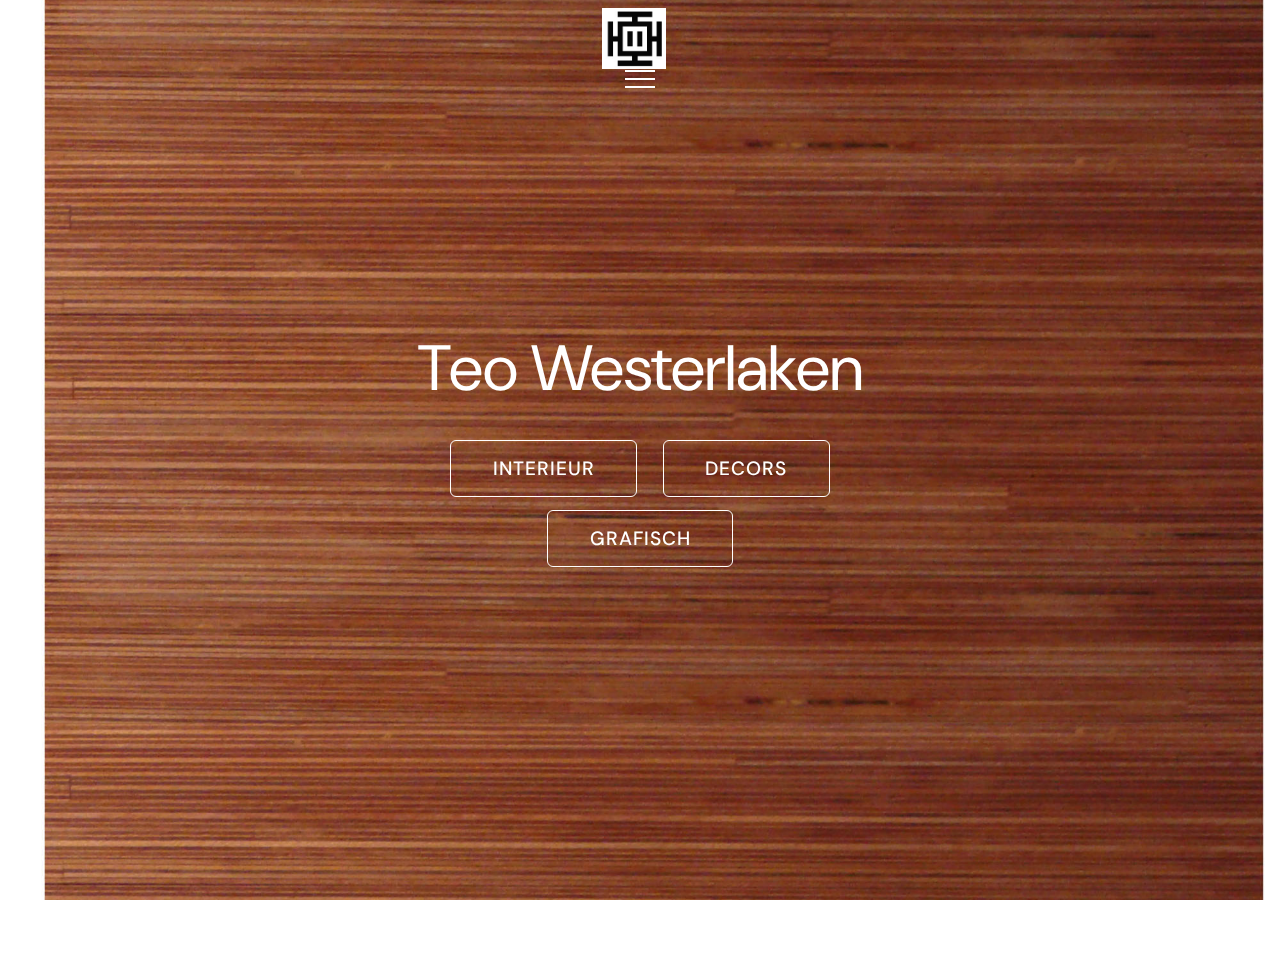
<file: index.html>
<!DOCTYPE html>
<html  >
<head>
  <!-- Site made with Mobirise Website Builder v4.11.6, https://mobirise.com -->
  <meta charset="UTF-8">
  <meta http-equiv="X-UA-Compatible" content="IE=edge">
  <meta name="generator" content="Mobirise v4.11.6, mobirise.com">
  <meta name="viewport" content="width=device-width, initial-scale=1, minimum-scale=1">
  <link rel="shortcut icon" href="assets/images/logo-162x154.jpg" type="image/x-icon">
  <meta name="description" content="">
  
  <title>Home</title>
  <link rel="stylesheet" href="assets/web/assets/mobirise-icons/mobirise-icons.css">
  <link rel="stylesheet" href="assets/tether/tether.min.css">
  <link rel="stylesheet" href="assets/bootstrap/css/bootstrap.min.css">
  <link rel="stylesheet" href="assets/bootstrap/css/bootstrap-grid.min.css">
  <link rel="stylesheet" href="assets/bootstrap/css/bootstrap-reboot.min.css">
  <link rel="stylesheet" href="assets/animatecss/animate.min.css">
  <link rel="stylesheet" href="assets/dropdown/css/style.css">
  <link rel="stylesheet" href="assets/socicon/css/styles.css">
  <link rel="stylesheet" href="assets/theme/css/style.css">
  <link rel="stylesheet" href="assets/formoid-css/recaptcha.css">
  <link rel="preload" as="style" href="assets/mobirise/css/mbr-additional.css"><link rel="stylesheet" href="assets/mobirise/css/mbr-additional.css" type="text/css">
  
  
  

</head>
<body>
  <section class="menu cid-rL0BS2SUQA" once="menu" id="menu02-l">

    


    <nav class="navbar navbar-dropdown navbar-fixed-top collapsed">
        <div class="navbar-brand">
            <span class="navbar-logo">
                <a href="index.html">
                    <img src="assets/images/logo-162x154.jpg" alt="Mobirise" title="" style="height: 3.8rem;">
                </a>
            </span>
            
        </div>
        <button class="navbar-toggler" type="button" data-toggle="collapse" data-target="#navbarSupportedContent" aria-controls="navbarNavAltMarkup" aria-expanded="false" aria-label="Toggle navigation">
            <div class="hamburger">
                <span></span>
                <span></span>
                <span></span>
                <span></span>
            </div>
        </button>
        <div class="collapse navbar-collapse" id="navbarSupportedContent">
            <ul class="navbar-nav nav-dropdown" data-app-modern-menu="true"><li class="nav-item">
                    <a class="nav-link link text-white display-4" href="index.html">
                        HOME</a>
                </li>
                
                <li class="nav-item"><a class="nav-link link text-white display-4" href="page2.html">
                        PROJECTEN</a></li>

                <li class="nav-item">
                    <a class="nav-link link text-white display-4" href="page1.html">
                        TEO</a>
                </li></ul>
            
      
        </div>
    </nav>
</section>

<section class="cid-rymwtkmLgB mbr-fullscreen mbr-parallax-background" id="header03-1">

    

    <div class="mbr-overlay" style="opacity: 0; background-color: rgb(0, 0, 0);"></div>

    <div class="container align-center">
        <div class="row justify-content-md-center">
            <div class="mbr-white col-md-10 col-lg-6">
                <h1 class="mbr-section-title mbr-semibold pb-3 mbr-fonts-style display-2"><a href="page1.html" class="text-white">Teo Westerlaken</a></h1>
                
                
                <div class="mbr-section-btn"><a class="btn btn-md btn-white-outline display-4" href="page2.html">INTERIEUR</a> <a class="btn btn-md btn-white-outline display-4" href="page2.html">DECORS</a> <a class="btn btn-md btn-white-outline display-4" href="page2.html">GRAFISCH</a></div>
            </div>
        </div>
    </div>
    
</section>

<section once="footers" class="cid-rymwxiDonX mbr-reveal" id="footer01-e">

    

    

    <div class="container">
        <div class="media-container-row align-center mbr-white">
            <div class="col-12">
                <p class="mbr-text mb-0 mbr-fonts-style display-7">
                    © Copyright 2019 Teo Westerlaken - All Rights Reserved
                </p>
            </div>
        </div>
    </div>
</section>


  <script src="assets/web/assets/jquery/jquery.min.js"></script>
  <script src="assets/popper/popper.min.js"></script>
  <script src="assets/tether/tether.min.js"></script>
  <script src="assets/bootstrap/js/bootstrap.min.js"></script>
  <script src="assets/smoothscroll/smooth-scroll.js"></script>
  <script src="assets/parallax/jarallax.min.js"></script>
  <script src="assets/viewportchecker/jquery.viewportchecker.js"></script>
  <script src="assets/dropdown/js/nav-dropdown.js"></script>
  <script src="assets/dropdown/js/navbar-dropdown.js"></script>
  <script src="assets/touchswipe/jquery.touch-swipe.min.js"></script>
  <script src="assets/theme/js/script.js"></script>
  <script src="assets/formoid/formoid.min.js"></script>
  
  
 <div id="scrollToTop" class="scrollToTop mbr-arrow-up"><a style="text-align: center;"><i class="mbr-arrow-up-icon mbr-arrow-up-icon-cm cm-icon cm-icon-smallarrow-up"></i></a></div>
    <input name="animation" type="hidden">
  
</body>
</html>
</file>
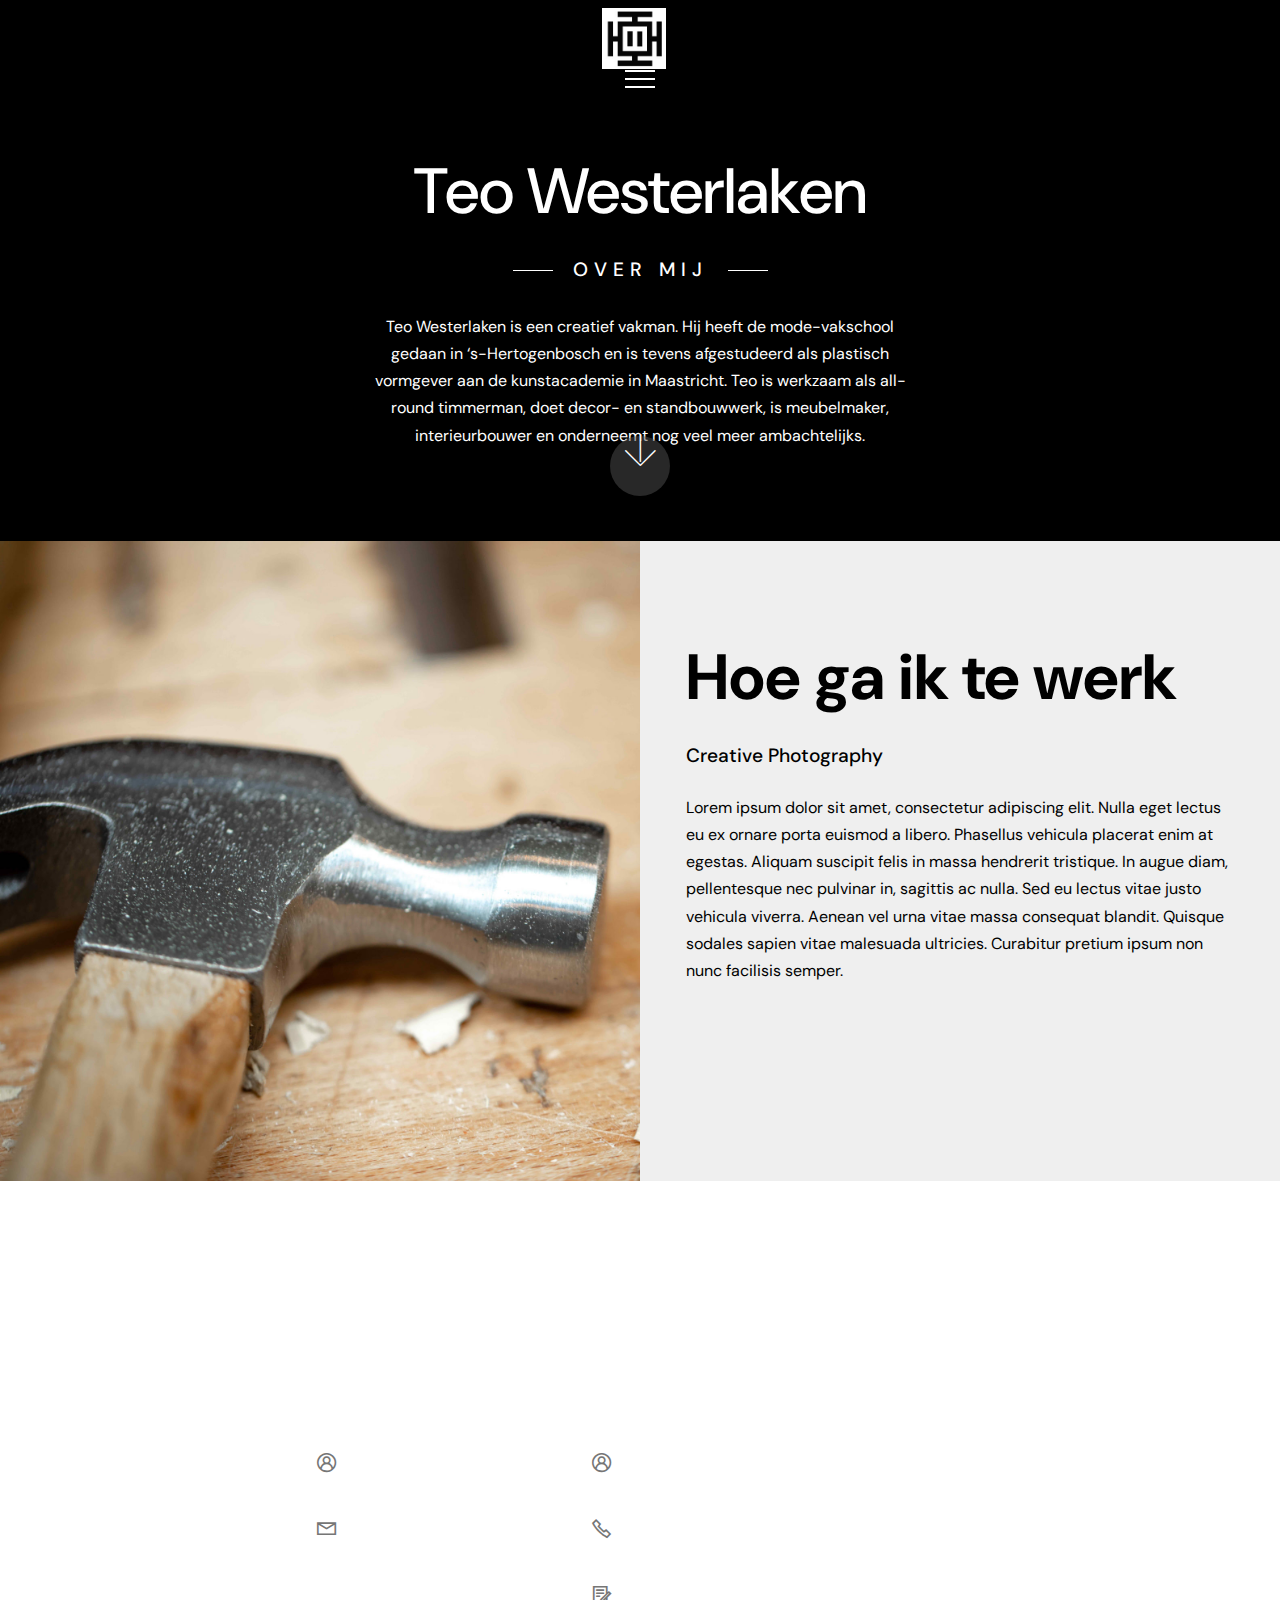
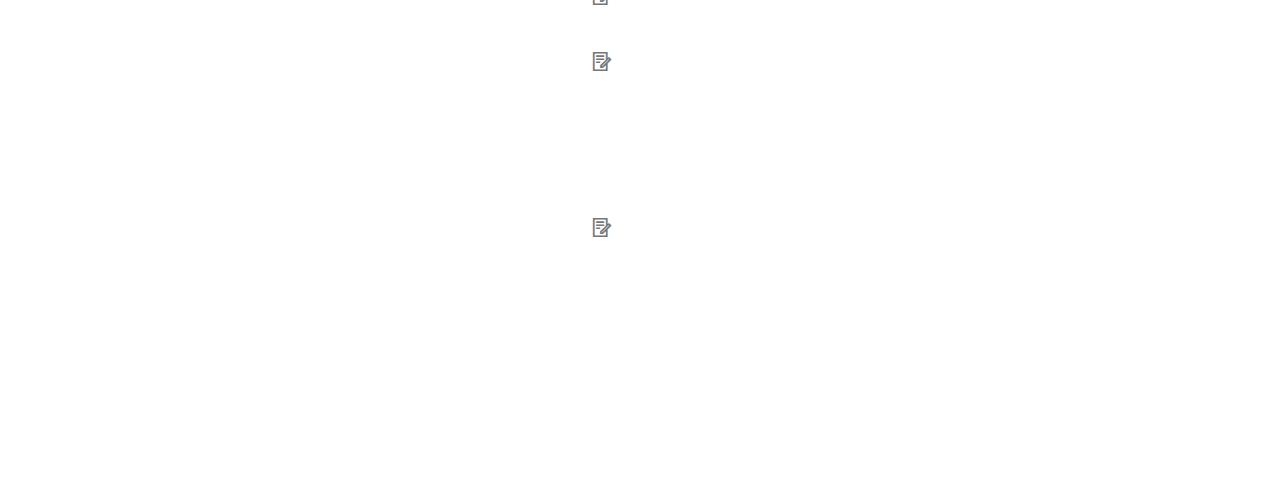
<file: page1.html>
<!DOCTYPE html>
<html  >
<head>
  <!-- Site made with Mobirise Website Builder v4.11.6, https://mobirise.com -->
  <meta charset="UTF-8">
  <meta http-equiv="X-UA-Compatible" content="IE=edge">
  <meta name="generator" content="Mobirise v4.11.6, mobirise.com">
  <meta name="viewport" content="width=device-width, initial-scale=1, minimum-scale=1">
  <link rel="shortcut icon" href="assets/images/logo-162x154.jpg" type="image/x-icon">
  <meta name="description" content="">
  
  <title>Teo Westerlaken</title>
  <link rel="stylesheet" href="assets/web/assets/mobirise-icons2/mobirise2.css">
  <link rel="stylesheet" href="assets/web/assets/mobirise-icons/mobirise-icons.css">
  <link rel="stylesheet" href="assets/tether/tether.min.css">
  <link rel="stylesheet" href="assets/bootstrap/css/bootstrap.min.css">
  <link rel="stylesheet" href="assets/bootstrap/css/bootstrap-grid.min.css">
  <link rel="stylesheet" href="assets/bootstrap/css/bootstrap-reboot.min.css">
  <link rel="stylesheet" href="assets/animatecss/animate.min.css">
  <link rel="stylesheet" href="assets/formstyler/jquery.formstyler.css">
  <link rel="stylesheet" href="assets/formstyler/jquery.formstyler.theme.css">
  <link rel="stylesheet" href="assets/datepicker/jquery.datetimepicker.min.css">
  <link rel="stylesheet" href="assets/dropdown/css/style.css">
  <link rel="stylesheet" href="assets/socicon/css/styles.css">
  <link rel="stylesheet" href="assets/theme/css/style.css">
  <link rel="stylesheet" href="assets/formoid-css/recaptcha.css">
  <link rel="preload" as="style" href="assets/mobirise/css/mbr-additional.css"><link rel="stylesheet" href="assets/mobirise/css/mbr-additional.css" type="text/css">
  
  
  

</head>
<body>
  <section class="menu cid-rL0BS2SUQA" once="menu" id="menu02-l">

    


    <nav class="navbar navbar-dropdown navbar-fixed-top collapsed">
        <div class="navbar-brand">
            <span class="navbar-logo">
                <a href="index.html">
                    <img src="assets/images/logo-162x154.jpg" alt="Mobirise" title="" style="height: 3.8rem;">
                </a>
            </span>
            
        </div>
        <button class="navbar-toggler" type="button" data-toggle="collapse" data-target="#navbarSupportedContent" aria-controls="navbarNavAltMarkup" aria-expanded="false" aria-label="Toggle navigation">
            <div class="hamburger">
                <span></span>
                <span></span>
                <span></span>
                <span></span>
            </div>
        </button>
        <div class="collapse navbar-collapse" id="navbarSupportedContent">
            <ul class="navbar-nav nav-dropdown" data-app-modern-menu="true"><li class="nav-item">
                    <a class="nav-link link text-white display-4" href="index.html">
                        HOME</a>
                </li>
                
                <li class="nav-item"><a class="nav-link link text-white display-4" href="page2.html">
                        PROJECTEN</a></li>

                <li class="nav-item">
                    <a class="nav-link link text-white display-4" href="page1.html">
                        TEO</a>
                </li></ul>
            
      
        </div>
    </nav>
</section>

<section class="cid-rL0wVPcYm7" id="header03-1">

    

    

    <div class="container align-center">
        <div class="row justify-content-md-center">
            <div class="mbr-white col-md-10 col-lg-6">
                <h1 class="mbr-section-title mbr-semibold pb-3 mbr-fonts-style display-2">Teo Westerlaken</h1>
                <h3 class="mbr-section-subtitle mbr-semibold align-center mbr-light mbr-fonts-style display-5">OVER MIJ</h3>
                <p class="mbr-text pb-3 mbr-fonts-style display-7">
                    Teo Westerlaken is een creatief vakman. Hij heeft de mode-vakschool gedaan in ‘s-Hertogenbosch en is tevens afgestudeerd als plastisch vormgever aan de kunstacademie in Maastricht. Teo is werkzaam als all-round timmerman, doet decor- en standbouwwerk, is meubelmaker, interieurbouwer en onderneemt nog veel meer ambachtelijks.</p>
                
            </div>
        </div>
    </div>
    <div class="mbr-arrow hidden-sm-down" aria-hidden="true">
        <a href="#next">
            <i class="mbri-down mbr-iconfont"></i>
        </a>
    </div>
</section>

<section class="header3 cid-rL0wVPxqPO" id="content02-2">

    

    

    <div class="container-fluid">
        <div class="row">

            <div class="col-md-12 col-lg-6">
                <div class="mbr-figure">
                    <img src="assets/images/hamer-1584x1584.jpg" alt="Mobirise" title="">
                </div>
            </div>



            <div class="col-md-12 col-lg-6 py-5 m-auto">
                <div class="media-content">
                    <h1 class="mbr-section-title align-left mbr-bold mbr-black pb-3 mbr-fonts-style display-2">Hoe ga ik te werk</h1>
                    <h3 class="mbr-section-subtitle mbr-semibold align-left mbr-black mbr-light pb-3 mbr-fonts-style display-5">Creative Photography</h3>
                    <div class="mbr-section-text mbr-black pb-3 ">
                        <p class="mbr-text align-left mbr-fonts-style display-7">Lorem ipsum
                            dolor sit amet, consectetur adipiscing elit. Nulla eget lectus eu ex ornare porta euismod a
                            libero. Phasellus vehicula placerat enim at egestas. Aliquam suscipit felis in massa
                            hendrerit tristique. In augue diam, pellentesque nec pulvinar in, sagittis ac nulla. Sed eu
                            lectus vitae justo vehicula viverra. Aenean vel urna vitae massa consequat blandit. Quisque
                            sodales sapien vitae malesuada ultricies. Curabitur pretium ipsum non nunc facilisis semper.
                        </p>
                    </div>
                    <div class="mbr-section-btn align-left"><a class="btn btn-md btn-black-outline display-4" href="https://mobirise.co">View More</a></div>
                </div>
            </div>


        </div>
    </div>

</section>

<section class="cid-rL14v8g77X" id="social03-m">

    

    

    <div class="container">
        <div class="row justify-content-center">
            <div class="mb-0 col-md-10 col-lg-8 align-center">
                
                <h2 class="mbr-section-title mbr-fonts-style display-2">
                    Volg mij</h2>
                <div class="social-list">
                    <a href="https://www.facebook.com/teo.westerlaken" target="_blank">
                        <span class="mbr-iconfont mbr-iconfont-social socicon-facebook socicon"></span>
                    </a>
                    <a href="https://www.facebook.com/pages/Mobirise/1616226671953247" target="_blank">
                        
                    </a>
                    <a href="https://instagram.com/mobirise" target="_blank">
                        
                    </a>
                    <a href="https://www.youtube.com/c/mobirise" target="_blank">
                        
                    </a>
                    <a href="https://www.behance.net/Mobirise" target="_blank">
                        
                    </a>
                </div>
            </div>
        </div>
    </div>
</section>

<section class="form cid-rL0wVSfGIi" id="form02-7">
    
    
    <div class="container">
        <div class="row">
            <div class="col-lg-6 col-md-12 mx-auto mbr-form" data-form-type="formoid">
                <!--Formbuilder Form-->
                <form action="https://mobirise.com/" method="POST" class="mbr-form form-with-styler" data-form-title="Form Name"><input type="hidden" name="email" data-form-email="true" value="FzUetK6GOLbm9UMpqk0yUR6yY+/lb/BHooGxGJ2FrWns20GZUYNxVxUWuFSrfCnp7FTLijWgqKJKqzVM2+yh6Qw7UMZWwWCxva87Y3AyRn6sFgyLkxGX38TIL/py6xjx.3jD6onLz6idhAo3dFnsEwz09COyB0+267i43sIghsiOwfhOe2sCJVH0Uo1Fk/akjusB4Fa6Rl8eCNMbvbLIEV8upQuJsVdF3XtGSFOxUJxsCvXKMawiowX739M86/zrr">
                    <div class="form-row">
                        <div hidden="hidden" data-form-alert="" class="alert alert-success col-12">Thanks for filling out
                            the form!</div>
                        <div hidden="hidden" data-form-alert-danger="" class="alert alert-danger col-12">Oops...! some
                            problem!</div>
                    </div>
                    <div class="dragArea form-row">
                        <div class="col-lg-12 col-md-12 col-sm-12 form-group">
                            <div class="form-row">
                                <div class="col">
                                    <span class="mbr-iconfont mobi-mbri-user-2 mobi-mbri"></span>
                                    <input type="text" name="nameFirst" placeholder="First Name" data-form-field="nameFirst" class="form-control text-multiple" value="" id="nameFirst-form02-7">
                                </div>
                                <div class="col">
                                    <span class="mbr-iconfont mobi-mbri-user-2 mobi-mbri"></span>
                                    <input type="text" name="nameLast" placeholder="Last Name" data-form-field="nameLast" class="form-control text-multiple" value="" id="nameLast-form02-7">
                                </div>
                            </div>
                        </div>
                        <div class="col-lg-6 col-md-12 col-sm-12 form-group" data-for="email">
                            <span class="mbr-iconfont mobi-mbri-letter mobi-mbri"></span>
                            <input type="email" name="email" placeholder="Email" data-form-field="email" class="form-control display-7" value="" id="email-form02-7">
                        </div>
                        <div class="col-lg-6 col-md-12 col-sm-12 form-group" style="" data-for="phone">
                            <span class="mbr-iconfont mobi-mbri-phone mobi-mbri"></span>
                            <input type="tel" name="phone" placeholder="Phone" data-form-field="phone" class="form-control display-7" pattern="[0-9]{3}-[0-9]{3}-[0-9]{4}" value="" id="phone-form02-7">
                        </div>
                        <div data-for="subject" class="col-lg-12 col-md-12 col-sm-12 form-group">
                            <span class="mbr-iconfont mobi-mbri-contact-form mobi-mbri"></span>
                            <input type="text" name="subject" placeholder="Subject" data-form-field="subject" class="form-control display-7" value="" id="subject-form02-7">
                        </div>
                        <div class="col-lg-12 col-md-12 col-sm-12 form-group" data-for="message">
                            <span class="mbr-iconfont mobi-mbri-contact-form mobi-mbri"></span>
                            <textarea name="message" placeholder="Message" data-form-field="message" class="form-control display-7" id="message-form02-7"></textarea>
                        </div>
                        <div class="col-lg-12 col-md-12 col-sm-12 form-group" data-for="how" style="">
                            <span class="mbr-iconfont mobi-mbri-contact-form mobi-mbri"></span>
                            <input type="text" name="how" placeholder="How did your hear about us" data-form-field="how" class="form-control display-7" value="" id="how-form02-7">
                        </div>
                        <div class="col-auto m-auto"><button type="submit" class="btn btn-black display-7">Send</button></div>
                    </div>
                </form>
                <!--Formbuilder Form-->
            </div>


            <div class="col-md-12 col-lg-6">
                <div class="media-content">
                    <h1 class="mbr-section-title align-left mbr-bold mbr-black pb-3 mbr-fonts-style display-2">Neem contact op</h1>
                    <h3 class="mbr-section-subtitle mbr-bold align-left mbr-black mbr-light pb-3 mbr-fonts-style display-7">WE’D LOVE TO HEAR WHAT YOU THINK</h3>
                    <div class="mbr-section-text mbr-black pb-3 ">
                        <p class="mbr-text align-left mbr-fonts-style display-7">Lorem ipsum
                            dolor sit amet, consectetur adipiscing elit. Nulla eget lectus eu ex ornare porta euismod a
                            libero. Phasellus vehicula placerat enim at egestas. Aliquam suscipit felis in massa
                            hendrerit tristique.</p>

                        <p class="text2 pt-2 align-left mbr-fonts-style display-7"><strong>Our
                                Address</strong><br>
                            <br>Company Name
                            <br>Address 1 , Address 2
                            <br>Street Name , Zip
                            <br>City , Country
                            <br>
                            <br>Tel: +123 456 7890</p>
                    </div>
                </div>
            </div>



        </div>
    </div>
</section>

<section once="footers" class="cid-rL0wVSRqb6 mbr-reveal" id="footer01-8">

    

    

    <div class="container">
        <div class="media-container-row align-center mbr-white">
            <div class="col-12">
                <p class="mbr-text mb-0 mbr-fonts-style display-7">
                    © Copyright 2019 Teo Westerlaken - All Rights Reserved
                </p>
            </div>
        </div>
    </div>
</section>


  <script src="assets/web/assets/jquery/jquery.min.js"></script>
  <script src="assets/popper/popper.min.js"></script>
  <script src="assets/tether/tether.min.js"></script>
  <script src="assets/bootstrap/js/bootstrap.min.js"></script>
  <script src="assets/viewportchecker/jquery.viewportchecker.js"></script>
  <script src="assets/sociallikes/social-likes.js"></script>
  <script src="assets/formstyler/jquery.formstyler.js"></script>
  <script src="assets/formstyler/jquery.formstyler.min.js"></script>
  <script src="assets/datepicker/jquery.datetimepicker.full.js"></script>
  <script src="assets/dropdown/js/nav-dropdown.js"></script>
  <script src="assets/dropdown/js/navbar-dropdown.js"></script>
  <script src="assets/touchswipe/jquery.touch-swipe.min.js"></script>
  <script src="assets/smoothscroll/smooth-scroll.js"></script>
  <script src="assets/theme/js/script.js"></script>
  <script src="assets/formoid/formoid.min.js"></script>
  
  
 <div id="scrollToTop" class="scrollToTop mbr-arrow-up"><a style="text-align: center;"><i class="mbr-arrow-up-icon mbr-arrow-up-icon-cm cm-icon cm-icon-smallarrow-up"></i></a></div>
    <input name="animation" type="hidden">
  
</body>
</html>
</file>
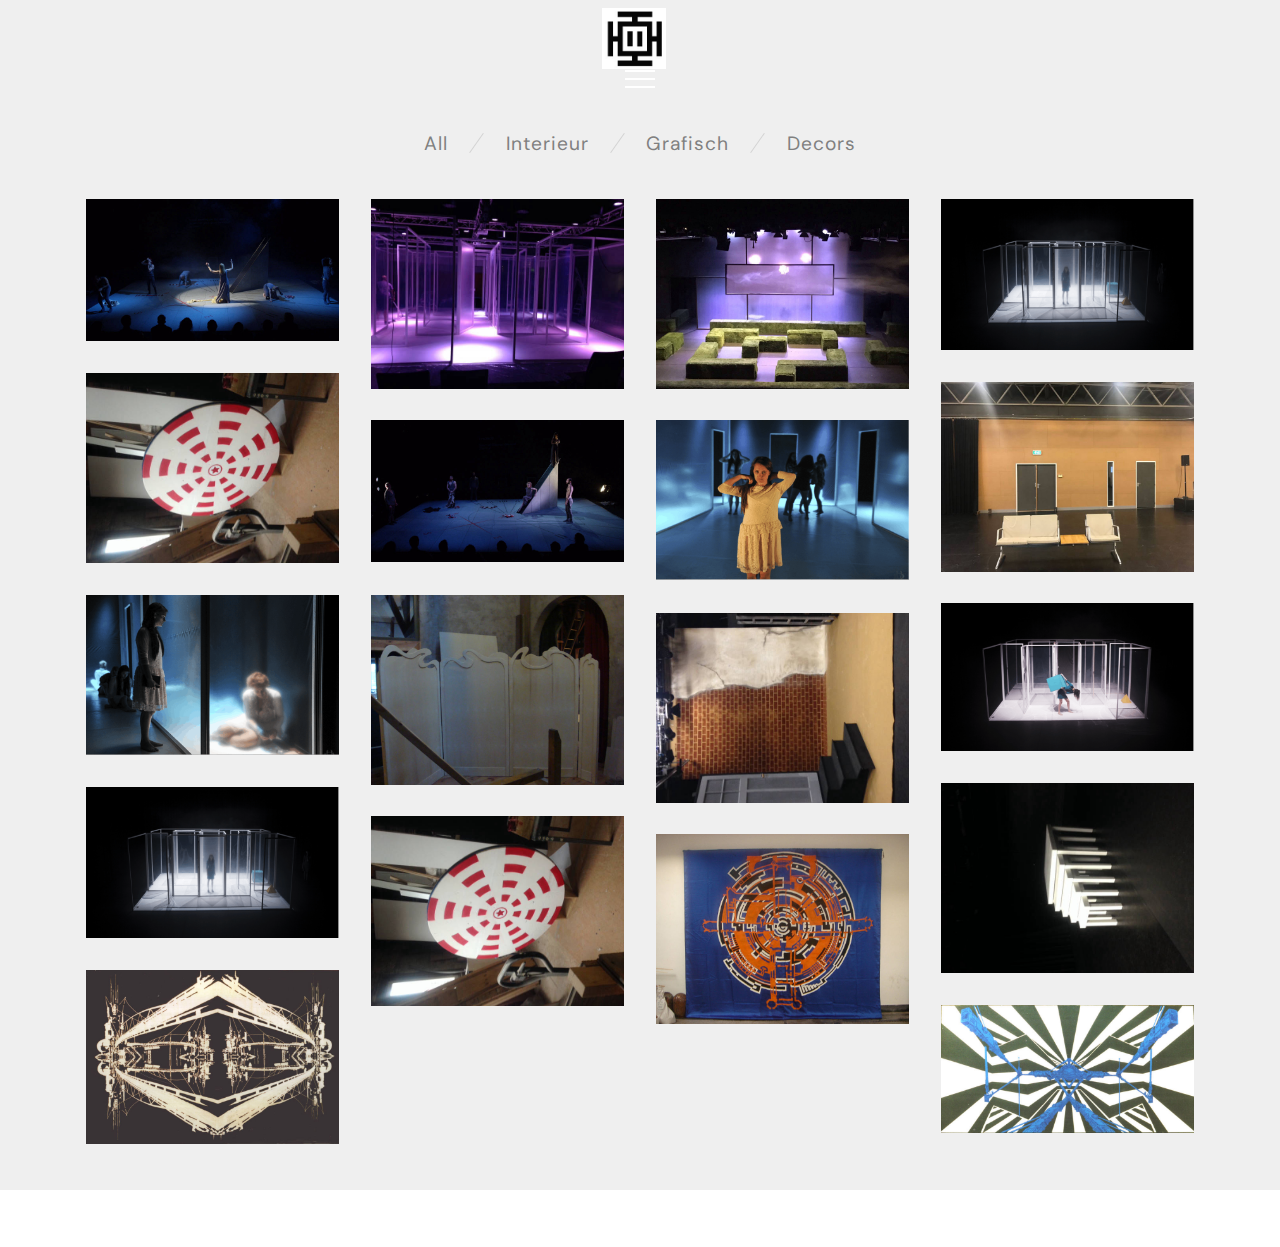
<file: page2.html>
<!DOCTYPE html>
<html  >
<head>
  <!-- Site made with Mobirise Website Builder v4.11.6, https://mobirise.com -->
  <meta charset="UTF-8">
  <meta http-equiv="X-UA-Compatible" content="IE=edge">
  <meta name="generator" content="Mobirise v4.11.6, mobirise.com">
  <meta name="viewport" content="width=device-width, initial-scale=1, minimum-scale=1">
  <link rel="shortcut icon" href="assets/images/logo-162x154.jpg" type="image/x-icon">
  <meta name="description" content="">
  
  <title>Index</title>
  <link rel="stylesheet" href="assets/web/assets/mobirise-icons/mobirise-icons.css">
  <link rel="stylesheet" href="assets/tether/tether.min.css">
  <link rel="stylesheet" href="assets/bootstrap/css/bootstrap.min.css">
  <link rel="stylesheet" href="assets/bootstrap/css/bootstrap-grid.min.css">
  <link rel="stylesheet" href="assets/bootstrap/css/bootstrap-reboot.min.css">
  <link rel="stylesheet" href="assets/socicon/css/styles.css">
  <link rel="stylesheet" href="assets/animatecss/animate.min.css">
  <link rel="stylesheet" href="assets/dropdown/css/style.css">
  <link rel="stylesheet" href="assets/theme/css/style.css">
  <link rel="stylesheet" href="assets/gallery/style.css">
  <link rel="stylesheet" href="assets/formoid-css/recaptcha.css">
  <link rel="preload" as="style" href="assets/mobirise/css/mbr-additional.css"><link rel="stylesheet" href="assets/mobirise/css/mbr-additional.css" type="text/css">
  
  
  

</head>
<body>
  <section class="menu cid-rL0BS2SUQA" once="menu" id="menu02-l">

    


    <nav class="navbar navbar-dropdown navbar-fixed-top collapsed">
        <div class="navbar-brand">
            <span class="navbar-logo">
                <a href="index.html">
                    <img src="assets/images/logo-162x154.jpg" alt="Mobirise" title="" style="height: 3.8rem;">
                </a>
            </span>
            
        </div>
        <button class="navbar-toggler" type="button" data-toggle="collapse" data-target="#navbarSupportedContent" aria-controls="navbarNavAltMarkup" aria-expanded="false" aria-label="Toggle navigation">
            <div class="hamburger">
                <span></span>
                <span></span>
                <span></span>
                <span></span>
            </div>
        </button>
        <div class="collapse navbar-collapse" id="navbarSupportedContent">
            <ul class="navbar-nav nav-dropdown" data-app-modern-menu="true"><li class="nav-item">
                    <a class="nav-link link text-white display-4" href="index.html">
                        HOME</a>
                </li>
                
                <li class="nav-item"><a class="nav-link link text-white display-4" href="page2.html">
                        PROJECTEN</a></li>

                <li class="nav-item">
                    <a class="nav-link link text-white display-4" href="page1.html">
                        TEO</a>
                </li></ul>
            
      
        </div>
    </nav>
</section>

<section class="mbr-gallery mbr-slider-carousel cid-rL0x4IzvGn" id="image02-d">

    

    <div class="container">
        <div><!-- Filter --><div class="mbr-gallery-filter container gallery-filter-active"><ul buttons="0"><li class="mbr-gallery-filter-all"><a class="btn btn-md btn-primary-outline active display-4" href="">All</a></li></ul></div><!-- Gallery --><div class="mbr-gallery-row"><div class="mbr-gallery-layout-default"><div><div><div class="mbr-gallery-item mbr-gallery-item--p2" data-video-url="false" data-tags="Interieur"><div href="#lb-image02-d" data-slide-to="0" data-toggle="modal"><img src="assets/images/medea-2-1600x900-800x450.jpg" alt="" title=""><span class="icon-focus"></span></div></div><div class="mbr-gallery-item mbr-gallery-item--p2" data-video-url="false" data-tags="Grafisch"><div href="#lb-image02-d" data-slide-to="1" data-toggle="modal"><img src="assets/images/theater-de-inslag-2-640x480-640x480.jpg" alt="" title=""><span class="icon-focus"></span></div></div><div class="mbr-gallery-item mbr-gallery-item--p2" data-video-url="false" data-tags="Decors"><div href="#lb-image02-d" data-slide-to="2" data-toggle="modal"><img src="assets/images/decor-rabarber-sneeuwwitje-1600x1200-800x600.jpg" alt="" title=""><span class="icon-focus"></span></div></div><div class="mbr-gallery-item mbr-gallery-item--p2" data-video-url="false" data-tags="Interieur"><div href="#lb-image02-d" data-slide-to="3" data-toggle="modal"><img src="assets/images/theater-de-inslag-5-970x580-800x478.png" alt="" title=""><span class="icon-focus"></span></div></div><div class="mbr-gallery-item mbr-gallery-item--p2" data-video-url="false" data-tags="Interieur"><div href="#lb-image02-d" data-slide-to="4" data-toggle="modal"><img src="assets/images/circus-mes-640x480-640x480.jpg" alt="" title=""><span class="icon-focus"></span></div></div><div class="mbr-gallery-item mbr-gallery-item--p2" data-video-url="false" data-tags="Interieur"><div href="#lb-image02-d" data-slide-to="5" data-toggle="modal"><img src="assets/images/img-5463-1024x768-800x600.jpg" alt="" title=""><span class="icon-focus"></span></div></div><div class="mbr-gallery-item mbr-gallery-item--p2" data-video-url="false" data-tags="Interieur"><div href="#lb-image02-d" data-slide-to="6" data-toggle="modal"><img src="assets/images/medea-1-1600x900-800x450.jpg" alt="" title=""><span class="icon-focus"></span></div></div><div class="mbr-gallery-item mbr-gallery-item--p2" data-video-url="false" data-tags="Interieur"><div href="#lb-image02-d" data-slide-to="7" data-toggle="modal"><img src="assets/images/theater-orleander-1-968x613-800x507.png" alt="" title=""><span class="icon-focus"></span></div></div><div class="mbr-gallery-item mbr-gallery-item--p2" data-video-url="false" data-tags="Interieur"><div href="#lb-image02-d" data-slide-to="8" data-toggle="modal"><img src="assets/images/theater-orleander-3-970x613-800x506.png" alt="" title=""><span class="icon-focus"></span></div></div><div class="mbr-gallery-item mbr-gallery-item--p2" data-video-url="false" data-tags="Interieur"><div href="#lb-image02-d" data-slide-to="9" data-toggle="modal"><img src="assets/images/theaterscherm-vkm-2000x1500-800x600.jpg" alt="" title=""><span class="icon-focus"></span></div></div><div class="mbr-gallery-item mbr-gallery-item--p2" data-video-url="false" data-tags="Interieur"><div href="#lb-image02-d" data-slide-to="10" data-toggle="modal"><img src="assets/images/theater-de-inslag-6-970x568-800x468.png" alt="" title=""><span class="icon-focus"></span></div></div><div class="mbr-gallery-item mbr-gallery-item--p2" data-video-url="false" data-tags="Interieur"><div href="#lb-image02-d" data-slide-to="11" data-toggle="modal"><img src="assets/images/decor-640x480-640x480.jpg" alt="" title=""><span class="icon-focus"></span></div></div><div class="mbr-gallery-item mbr-gallery-item--p2" data-video-url="false" data-tags="Interieur"><div href="#lb-image02-d" data-slide-to="12" data-toggle="modal"><img src="assets/images/decor-t-3-640x480-640x480.jpg" alt="" title=""><span class="icon-focus"></span></div></div><div class="mbr-gallery-item mbr-gallery-item--p2" data-video-url="false" data-tags="Interieur"><div href="#lb-image02-d" data-slide-to="13" data-toggle="modal"><img src="assets/images/theater-de-inslag-5-970x580-800x478.png" alt="" title=""><span class="icon-focus"></span></div></div><div class="mbr-gallery-item mbr-gallery-item--p2" data-video-url="false" data-tags="Interieur"><div href="#lb-image02-d" data-slide-to="14" data-toggle="modal"><img src="assets/images/circus-mes-640x480-640x480.jpg" alt="" title=""><span class="icon-focus"></span></div></div><div class="mbr-gallery-item mbr-gallery-item--p2" data-video-url="false" data-tags="Interieur"><div href="#lb-image02-d" data-slide-to="15" data-toggle="modal"><img src="assets/images/backdrop-2x2m-2000x1500-800x600.jpg" alt="" title=""><span class="icon-focus"></span></div></div><div class="mbr-gallery-item mbr-gallery-item--p2" data-video-url="false" data-tags="Interieur"><div href="#lb-image02-d" data-slide-to="16" data-toggle="modal"><img src="assets/images/deltatonium-1605x1104-800x550.jpg" alt="" title=""><span class="icon-focus"></span></div></div><div class="mbr-gallery-item mbr-gallery-item--p2" data-video-url="false" data-tags="Interieur"><div href="#lb-image02-d" data-slide-to="17" data-toggle="modal"><img src="assets/images/roboblauw-1540x781-800x406.jpg" alt="" title=""><span class="icon-focus"></span></div></div></div></div><div class="clearfix"></div></div></div><!-- Lightbox --><div data-app-prevent-settings="" class="mbr-slider modal fade carousel slide" tabindex="-1" data-keyboard="true" data-interval="false" id="lb-image02-d"><div class="modal-dialog"><div class="modal-content"><div class="modal-body"><ol class="carousel-indicators"><li data-app-prevent-settings="" data-target="#lb-image02-d" data-slide-to="0"></li><li data-app-prevent-settings="" data-target="#lb-image02-d" class=" active" data-slide-to="1"></li><li data-app-prevent-settings="" data-target="#lb-image02-d" class=" active" data-slide-to="2"></li><li data-app-prevent-settings="" data-target="#lb-image02-d" data-slide-to="3"></li><li data-app-prevent-settings="" data-target="#lb-image02-d" data-slide-to="4"></li><li data-app-prevent-settings="" data-target="#lb-image02-d" data-slide-to="5"></li><li data-app-prevent-settings="" data-target="#lb-image02-d" data-slide-to="6"></li><li data-app-prevent-settings="" data-target="#lb-image02-d" data-slide-to="7"></li><li data-app-prevent-settings="" data-target="#lb-image02-d" data-slide-to="8"></li><li data-app-prevent-settings="" data-target="#lb-image02-d" data-slide-to="9"></li><li data-app-prevent-settings="" data-target="#lb-image02-d" data-slide-to="10"></li><li data-app-prevent-settings="" data-target="#lb-image02-d" data-slide-to="11"></li><li data-app-prevent-settings="" data-target="#lb-image02-d" data-slide-to="12"></li><li data-app-prevent-settings="" data-target="#lb-image02-d" data-slide-to="13"></li><li data-app-prevent-settings="" data-target="#lb-image02-d" data-slide-to="14"></li><li data-app-prevent-settings="" data-target="#lb-image02-d" data-slide-to="15"></li><li data-app-prevent-settings="" data-target="#lb-image02-d" data-slide-to="16"></li><li data-app-prevent-settings="" data-target="#lb-image02-d" data-slide-to="17"></li></ol><div class="carousel-inner"><div class="carousel-item"><img src="assets/images/medea-2-1600x900.jpg" alt="" title=""></div><div class="carousel-item active"><img src="assets/images/theater-de-inslag-2-640x480.jpg" alt="" title=""></div><div class="carousel-item active"><img src="assets/images/decor-rabarber-sneeuwwitje-1600x1200.jpg" alt="" title=""></div><div class="carousel-item"><img src="assets/images/theater-de-inslag-5-970x580.png" alt="" title=""></div><div class="carousel-item"><img src="assets/images/circus-mes-640x480.jpg" alt="" title=""></div><div class="carousel-item"><img src="assets/images/img-5463-1024x768.jpg" alt="" title=""></div><div class="carousel-item"><img src="assets/images/medea-1-1600x900.jpg" alt="" title=""></div><div class="carousel-item"><img src="assets/images/theater-orleander-1-968x613.png" alt="" title=""></div><div class="carousel-item"><img src="assets/images/theater-orleander-3-970x613.png" alt="" title=""></div><div class="carousel-item"><img src="assets/images/theaterscherm-vkm-2000x1500.jpg" alt="" title=""></div><div class="carousel-item"><img src="assets/images/theater-de-inslag-6-970x568.png" alt="" title=""></div><div class="carousel-item"><img src="assets/images/decor-640x480.jpg" alt="" title=""></div><div class="carousel-item"><img src="assets/images/decor-t-3-640x480.jpg" alt="" title=""></div><div class="carousel-item"><img src="assets/images/theater-de-inslag-5-970x580.png" alt="" title=""></div><div class="carousel-item"><img src="assets/images/circus-mes-640x480.jpg" alt="" title=""></div><div class="carousel-item"><img src="assets/images/backdrop-2x2m-2000x1500.jpg" alt="" title=""></div><div class="carousel-item"><img src="assets/images/deltatonium-1605x1104.jpg" alt="" title=""></div><div class="carousel-item"><img src="assets/images/roboblauw-1540x781.jpg" alt="" title=""></div></div><a class="carousel-control carousel-control-prev" role="button" data-slide="prev" href="#lb-image02-d"><span class="mbri-left mbr-iconfont" aria-hidden="true"></span><span class="sr-only">Previous</span></a><a class="carousel-control carousel-control-next" role="button" data-slide="next" href="#lb-image02-d"><span class="mbri-right mbr-iconfont" aria-hidden="true"></span><span class="sr-only">Next</span></a><a class="close" href="#" role="button" data-dismiss="modal"><span class="sr-only">Close</span></a></div></div></div></div></div>
    </div>

</section>

<section once="footers" class="cid-rL0x4LaKsJ mbr-reveal" id="footer01-h">

    

    

    <div class="container">
        <div class="media-container-row align-center mbr-white">
            <div class="col-12">
                <p class="mbr-text mb-0 mbr-fonts-style display-7">
                    © Copyright 2019 Teo Westerlaken - All Rights Reserved
                </p>
            </div>
        </div>
    </div>
</section>


  <script src="assets/web/assets/jquery/jquery.min.js"></script>
  <script src="assets/popper/popper.min.js"></script>
  <script src="assets/tether/tether.min.js"></script>
  <script src="assets/bootstrap/js/bootstrap.min.js"></script>
  <script src="assets/smoothscroll/smooth-scroll.js"></script>
  <script src="assets/masonry/masonry.pkgd.min.js"></script>
  <script src="assets/imagesloaded/imagesloaded.pkgd.min.js"></script>
  <script src="assets/bootstrapcarouselswipe/bootstrap-carousel-swipe.js"></script>
  <script src="assets/vimeoplayer/jquery.mb.vimeo_player.js"></script>
  <script src="assets/touchswipe/jquery.touch-swipe.min.js"></script>
  <script src="assets/viewportchecker/jquery.viewportchecker.js"></script>
  <script src="assets/dropdown/js/nav-dropdown.js"></script>
  <script src="assets/dropdown/js/navbar-dropdown.js"></script>
  <script src="assets/theme/js/script.js"></script>
  <script src="assets/slidervideo/script.js"></script>
  <script src="assets/gallery/player.min.js"></script>
  <script src="assets/gallery/script.js"></script>
  <script src="assets/formoid/formoid.min.js"></script>
  
  
 <div id="scrollToTop" class="scrollToTop mbr-arrow-up"><a style="text-align: center;"><i class="mbr-arrow-up-icon mbr-arrow-up-icon-cm cm-icon cm-icon-smallarrow-up"></i></a></div>
    <input name="animation" type="hidden">
  
</body>
</html>
</file>
<file: assets/web/assets/mobirise-icons/mobirise-icons.css>
@font-face {
  font-family: 'MobiriseIcons';
  src:  url('mobirise-icons.eot?spat4u');
  src:  url('mobirise-icons.eot?spat4u#iefix') format('embedded-opentype'),
    url('mobirise-icons.ttf?spat4u') format('truetype'),
    url('mobirise-icons.woff?spat4u') format('woff'),
    url('mobirise-icons.svg?spat4u#MobiriseIcons') format('svg');
  font-weight: normal;
  font-style: normal;
  font-display: swap;
}

[class^="mbri-"], [class*=" mbri-"] {
  /* use !important to prevent issues with browser extensions that change fonts */
  font-family: MobiriseIcons !important;
  speak: none;
  font-style: normal;
  font-weight: normal;
  font-variant: normal;
  text-transform: none;
  line-height: 1;

  /* Better Font Rendering =========== */
  -webkit-font-smoothing: antialiased;
  -moz-osx-font-smoothing: grayscale;
}

.mbri-add-submenu:before {
  content: "\e900";
}
.mbri-alert:before {
  content: "\e901";
}
.mbri-align-center:before {
  content: "\e902";
}
.mbri-align-justify:before {
  content: "\e903";
}
.mbri-align-left:before {
  content: "\e904";
}
.mbri-align-right:before {
  content: "\e905";
}
.mbri-android:before {
  content: "\e906";
}
.mbri-apple:before {
  content: "\e907";
}
.mbri-arrow-down:before {
  content: "\e908";
}
.mbri-arrow-next:before {
  content: "\e909";
}
.mbri-arrow-prev:before {
  content: "\e90a";
}
.mbri-arrow-up:before {
  content: "\e90b";
}
.mbri-bold:before {
  content: "\e90c";
}
.mbri-bookmark:before {
  content: "\e90d";
}
.mbri-bootstrap:before {
  content: "\e90e";
}
.mbri-briefcase:before {
  content: "\e90f";
}
.mbri-browse:before {
  content: "\e910";
}
.mbri-bulleted-list:before {
  content: "\e911";
}
.mbri-calendar:before {
  content: "\e912";
}
.mbri-camera:before {
  content: "\e913";
}
.mbri-cart-add:before {
  content: "\e914";
}
.mbri-cart-full:before {
  content: "\e915";
}
.mbri-cash:before {
  content: "\e916";
}
.mbri-change-style:before {
  content: "\e917";
}
.mbri-chat:before {
  content: "\e918";
}
.mbri-clock:before {
  content: "\e919";
}
.mbri-close:before {
  content: "\e91a";
}
.mbri-cloud:before {
  content: "\e91b";
}
.mbri-code:before {
  content: "\e91c";
}
.mbri-contact-form:before {
  content: "\e91d";
}
.mbri-credit-card:before {
  content: "\e91e";
}
.mbri-cursor-click:before {
  content: "\e91f";
}
.mbri-cust-feedback:before {
  content: "\e920";
}
.mbri-database:before {
  content: "\e921";
}
.mbri-delivery:before {
  content: "\e922";
}
.mbri-desktop:before {
  content: "\e923";
}
.mbri-devices:before {
  content: "\e924";
}
.mbri-down:before {
  content: "\e925";
}
.mbri-download:before {
  content: "\e989";
}
.mbri-drag-n-drop:before {
  content: "\e927";
}
.mbri-drag-n-drop2:before {
  content: "\e928";
}
.mbri-edit:before {
  content: "\e929";
}
.mbri-edit2:before {
  content: "\e92a";
}
.mbri-error:before {
  content: "\e92b";
}
.mbri-extension:before {
  content: "\e92c";
}
.mbri-features:before {
  content: "\e92d";
}
.mbri-file:before {
  content: "\e92e";
}
.mbri-flag:before {
  content: "\e92f";
}
.mbri-folder:before {
  content: "\e930";
}
.mbri-gift:before {
  content: "\e931";
}
.mbri-github:before {
  content: "\e932";
}
.mbri-globe:before {
  content: "\e933";
}
.mbri-globe-2:before {
  content: "\e934";
}
.mbri-growing-chart:before {
  content: "\e935";
}
.mbri-hearth:before {
  content: "\e936";
}
.mbri-help:before {
  content: "\e937";
}
.mbri-home:before {
  content: "\e938";
}
.mbri-hot-cup:before {
  content: "\e939";
}
.mbri-idea:before {
  content: "\e93a";
}
.mbri-image-gallery:before {
  content: "\e93b";
}
.mbri-image-slider:before {
  content: "\e93c";
}
.mbri-info:before {
  content: "\e93d";
}
.mbri-italic:before {
  content: "\e93e";
}
.mbri-key:before {
  content: "\e93f";
}
.mbri-laptop:before {
  content: "\e940";
}
.mbri-layers:before {
  content: "\e941";
}
.mbri-left-right:before {
  content: "\e942";
}
.mbri-left:before {
  content: "\e943";
}
.mbri-letter:before {
  content: "\e944";
}
.mbri-like:before {
  content: "\e945";
}
.mbri-link:before {
  content: "\e946";
}
.mbri-lock:before {
  content: "\e947";
}
.mbri-login:before {
  content: "\e948";
}
.mbri-logout:before {
  content: "\e949";
}
.mbri-magic-stick:before {
  content: "\e94a";
}
.mbri-map-pin:before {
  content: "\e94b";
}
.mbri-menu:before {
  content: "\e94c";
}
.mbri-mobile:before {
  content: "\e94d";
}
.mbri-mobile2:before {
  content: "\e94e";
}
.mbri-mobirise:before {
  content: "\e94f";
}
.mbri-more-horizontal:before {
  content: "\e950";
}
.mbri-more-vertical:before {
  content: "\e951";
}
.mbri-music:before {
  content: "\e952";
}
.mbri-new-file:before {
  content: "\e953";
}
.mbri-numbered-list:before {
  content: "\e954";
}
.mbri-opened-folder:before {
  content: "\e955";
}
.mbri-pages:before {
  content: "\e956";
}
.mbri-paper-plane:before {
  content: "\e957";
}
.mbri-paperclip:before {
  content: "\e958";
}
.mbri-photo:before {
  content: "\e959";
}
.mbri-photos:before {
  content: "\e95a";
}
.mbri-pin:before {
  content: "\e95b";
}
.mbri-play:before {
  content: "\e95c";
}
.mbri-plus:before {
  content: "\e95d";
}
.mbri-preview:before {
  content: "\e95e";
}
.mbri-print:before {
  content: "\e95f";
}
.mbri-protect:before {
  content: "\e960";
}
.mbri-question:before {
  content: "\e961";
}
.mbri-quote-left:before {
  content: "\e962";
}
.mbri-quote-right:before {
  content: "\e963";
}
.mbri-refresh:before {
  content: "\e964";
}
.mbri-responsive:before {
  content: "\e965";
}
.mbri-right:before {
  content: "\e966";
}
.mbri-rocket:before {
  content: "\e967";
}
.mbri-sad-face:before {
  content: "\e968";
}
.mbri-sale:before {
  content: "\e969";
}
.mbri-save:before {
  content: "\e96a";
}
.mbri-search:before {
  content: "\e96b";
}
.mbri-setting:before {
  content: "\e96c";
}
.mbri-setting2:before {
  content: "\e96d";
}
.mbri-setting3:before {
  content: "\e96e";
}
.mbri-share:before {
  content: "\e96f";
}
.mbri-shopping-bag:before {
  content: "\e970";
}
.mbri-shopping-basket:before {
  content: "\e971";
}
.mbri-shopping-cart:before {
  content: "\e972";
}
.mbri-sites:before {
  content: "\e973";
}
.mbri-smile-face:before {
  content: "\e974";
}
.mbri-speed:before {
  content: "\e975";
}
.mbri-star:before {
  content: "\e976";
}
.mbri-success:before {
  content: "\e977";
}
.mbri-sun:before {
  content: "\e978";
}
.mbri-sun2:before {
  content: "\e979";
}
.mbri-tablet:before {
  content: "\e97a";
}
.mbri-tablet-vertical:before {
  content: "\e97b";
}
.mbri-target:before {
  content: "\e97c";
}
.mbri-timer:before {
  content: "\e97d";
}
.mbri-to-ftp:before {
  content: "\e97e";
}
.mbri-to-local-drive:before {
  content: "\e97f";
}
.mbri-touch-swipe:before {
  content: "\e980";
}
.mbri-touch:before {
  content: "\e981";
}
.mbri-trash:before {
  content: "\e982";
}
.mbri-underline:before {
  content: "\e983";
}
.mbri-unlink:before {
  content: "\e984";
}
.mbri-unlock:before {
  content: "\e985";
}
.mbri-up-down:before {
  content: "\e986";
}
.mbri-up:before {
  content: "\e987";
}
.mbri-update:before {
  content: "\e988";
}
.mbri-upload:before {
 content: "\e926"; 
}
.mbri-user:before {
  content: "\e98a";
}
.mbri-user2:before {
  content: "\e98b";
}
.mbri-users:before {
  content: "\e98c";
}
.mbri-video:before {
  content: "\e98d";
}
.mbri-video-play:before {
  content: "\e98e";
}
.mbri-watch:before {
  content: "\e98f";
}
.mbri-website-theme:before {
  content: "\e990";
}
.mbri-wifi:before {
  content: "\e991";
}
.mbri-windows:before {
  content: "\e992";
}
.mbri-zoom-out:before {
  content: "\e993";
}
.mbri-redo:before {
  content: "\e994";
}
.mbri-undo:before {
  content: "\e995";
}
</file>
<file: assets/dropdown/css/style.css>
.navbar-dropdown {
  left: 0;
  padding: 0;
  position: absolute;
  right: 0;
  top: 0;
  transition: all 0.45s ease;
  z-index: 1030;
  background: #282828; }
  .navbar-dropdown .navbar-logo {
    margin-right: 0.8rem;
    transition: margin 0.3s ease-in-out;
    vertical-align: middle; }
    .navbar-dropdown .navbar-logo img {
      height: 3.125rem;
      transition: all 0.3s ease-in-out; }
    .navbar-dropdown .navbar-logo.mbr-iconfont {
      font-size: 3.125rem;
      line-height: 3.125rem; }
  .navbar-dropdown .navbar-caption {
    font-weight: 700;
    white-space: normal;
    vertical-align: -4px;
    line-height: 3.125rem !important; }
    .navbar-dropdown .navbar-caption, .navbar-dropdown .navbar-caption:hover {
      color: inherit;
      text-decoration: none; }
  .navbar-dropdown .mbr-iconfont + .navbar-caption {
    vertical-align: -1px; }
  .navbar-dropdown.navbar-fixed-top {
    position: fixed; }
  .navbar-dropdown .navbar-brand span {
    vertical-align: -4px; }
  .navbar-dropdown.bg-color.transparent {
    background: none; }
  .navbar-dropdown.navbar-short .navbar-brand {
    padding: 0.625rem 0; }
    .navbar-dropdown.navbar-short .navbar-brand span {
      vertical-align: -1px; }
  .navbar-dropdown.navbar-short .navbar-caption {
    line-height: 2.375rem !important;
    vertical-align: -2px; }
  .navbar-dropdown.navbar-short .navbar-logo {
    margin-right: 0.5rem; }
    .navbar-dropdown.navbar-short .navbar-logo img {
      height: 2.375rem; }
    .navbar-dropdown.navbar-short .navbar-logo.mbr-iconfont {
      font-size: 2.375rem;
      line-height: 2.375rem; }
  .navbar-dropdown.navbar-short .mbr-table-cell {
    height: 3.625rem; }
  .navbar-dropdown .navbar-close {
    left: 0.6875rem;
    position: fixed;
    top: 0.75rem;
    z-index: 1000; }
  .navbar-dropdown .hamburger-icon {
    content: "";
    display: inline-block;
    vertical-align: middle;
    width: 16px;
    -webkit-box-shadow: 0 -6px 0 1px #282828,0 0 0 1px #282828,0 6px 0 1px #282828;
    -moz-box-shadow: 0 -6px 0 1px #282828,0 0 0 1px #282828,0 6px 0 1px #282828;
    box-shadow: 0 -6px 0 1px #282828,0 0 0 1px #282828,0 6px 0 1px #282828; }

.dropdown-menu .dropdown-toggle[data-toggle="dropdown-submenu"]::after {
  border-bottom: 0.35em solid transparent;
  border-left: 0.35em solid;
  border-right: 0;
  border-top: 0.35em solid transparent;
  margin-left: 0.3rem; }

.dropdown-menu .dropdown-item:focus {
  outline: 0; }

.nav-dropdown {
  font-size: 0.75rem;
  font-weight: 500;
  height: auto !important; }
  .nav-dropdown .nav-btn {
    padding-left: 1rem; }
  .nav-dropdown .link {
    margin: .667em 1.667em;
    font-weight: 500;
    padding: 0;
    transition: color .2s ease-in-out; }
    .nav-dropdown .link.dropdown-toggle {
      margin-right: 2.583em; }
      .nav-dropdown .link.dropdown-toggle::after {
        margin-left: .25rem;
        border-top: 0.35em solid;
        border-right: 0.35em solid transparent;
        border-left: 0.35em solid transparent;
        border-bottom: 0; }
      .nav-dropdown .link.dropdown-toggle[aria-expanded="true"] {
        margin: 0;
        padding: 0.667em 3.263em  0.667em 1.667em; }
  .nav-dropdown .link::after,
  .nav-dropdown .dropdown-item::after {
    color: inherit; }
  .nav-dropdown .btn {
    font-size: 0.75rem;
    font-weight: 700;
    letter-spacing: 0;
    margin-bottom: 0;
    padding-left: 1.25rem;
    padding-right: 1.25rem; }
  .nav-dropdown .dropdown-menu {
    border-radius: 0;
    border: 0;
    left: 0;
    margin: 0;
    padding-bottom: 1.25rem;
    padding-top: 1.25rem;
    position: relative; }
  .nav-dropdown .dropdown-submenu {
    margin-left: 0.125rem;
    top: 0; }
  .nav-dropdown .dropdown-item {
    font-weight: 500;
    line-height: 2;
    padding: 0.3846em 4.615em 0.3846em 1.5385em;
    position: relative;
    transition: color .2s ease-in-out, background-color .2s ease-in-out; }
    .nav-dropdown .dropdown-item::after {
      margin-top: -0.3077em;
      position: absolute;
      right: 1.1538em;
      top: 50%; }
    .nav-dropdown .dropdown-item:focus, .nav-dropdown .dropdown-item:hover {
      background: none; }

@media (max-width: 767px) {
  .nav-dropdown.navbar-toggleable-sm {
    bottom: 0;
    display: none;
    left: 0;
    overflow-x: hidden;
    position: fixed;
    top: 0;
    transform: translateX(-100%);
    -ms-transform: translateX(-100%);
    -webkit-transform: translateX(-100%);
    width: 18.75rem;
    z-index: 999; } }
.nav-dropdown.navbar-toggleable-xl {
  bottom: 0;
  display: none;
  left: 0;
  overflow-x: hidden;
  position: fixed;
  top: 0;
  transform: translateX(-100%);
  -ms-transform: translateX(-100%);
  -webkit-transform: translateX(-100%);
  width: 18.75rem;
  z-index: 999; }

.nav-dropdown-sm {
  display: block !important;
  overflow-x: hidden;
  overflow: auto;
  padding-top: 3.875rem; }
  .nav-dropdown-sm::after {
    content: "";
    display: block;
    height: 3rem;
    width: 100%; }
  .nav-dropdown-sm.collapse.in ~ .navbar-close {
    display: block !important; }
  .nav-dropdown-sm.collapsing, .nav-dropdown-sm.collapse.in {
    transform: translateX(0);
    -ms-transform: translateX(0);
    -webkit-transform: translateX(0);
    transition: all 0.25s ease-out;
    -webkit-transition: all 0.25s ease-out;
    background: #282828; }
  .nav-dropdown-sm.collapsing[aria-expanded="false"] {
    transform: translateX(-100%);
    -ms-transform: translateX(-100%);
    -webkit-transform: translateX(-100%); }
  .nav-dropdown-sm .nav-item {
    display: block;
    margin-left: 0 !important;
    padding-left: 0; }
  .nav-dropdown-sm .link,
  .nav-dropdown-sm .dropdown-item {
    border-top: 1px dotted rgba(255, 255, 255, 0.1);
    font-size: 0.8125rem;
    line-height: 1.6;
    margin: 0 !important;
    padding: 0.875rem 2.4rem 0.875rem 1.5625rem !important;
    position: relative;
    white-space: normal; }
    .nav-dropdown-sm .link:focus, .nav-dropdown-sm .link:hover,
    .nav-dropdown-sm .dropdown-item:focus,
    .nav-dropdown-sm .dropdown-item:hover {
      background: rgba(0, 0, 0, 0.2) !important;
      color: #c0a375; }
  .nav-dropdown-sm .nav-btn {
    position: relative;
    padding: 1.5625rem 1.5625rem 0 1.5625rem; }
    .nav-dropdown-sm .nav-btn::before {
      border-top: 1px dotted rgba(255, 255, 255, 0.1);
      content: "";
      left: 0;
      position: absolute;
      top: 0;
      width: 100%; }
    .nav-dropdown-sm .nav-btn + .nav-btn {
      padding-top: 0.625rem; }
      .nav-dropdown-sm .nav-btn + .nav-btn::before {
        display: none; }
  .nav-dropdown-sm .btn {
    padding: 0.625rem 0; }
  .nav-dropdown-sm .dropdown-toggle[data-toggle="dropdown-submenu"]::after {
    margin-left: .25rem;
    border-top: 0.35em solid;
    border-right: 0.35em solid transparent;
    border-left: 0.35em solid transparent;
    border-bottom: 0; }
  .nav-dropdown-sm .dropdown-toggle[data-toggle="dropdown-submenu"][aria-expanded="true"]::after {
    border-top: 0;
    border-right: 0.35em solid transparent;
    border-left: 0.35em solid transparent;
    border-bottom: 0.35em solid; }
  .nav-dropdown-sm .dropdown-menu {
    margin: 0;
    padding: 0;
    position: relative;
    top: 0;
    left: 0;
    width: 100%;
    border: 0;
    float: none;
    border-radius: 0;
    background: none; }
  .nav-dropdown-sm .dropdown-submenu {
    left: 100%;
    margin-left: 0.125rem;
    margin-top: -1.25rem;
    top: 0; }

.navbar-toggleable-sm .nav-dropdown .dropdown-menu {
  position: absolute; }

.navbar-toggleable-sm .nav-dropdown .dropdown-submenu {
  left: 100%;
  margin-left: 0.125rem;
  margin-top: -1.25rem;
  top: 0; }

.navbar-toggleable-sm.opened .nav-dropdown .dropdown-menu {
  position: relative; }

.navbar-toggleable-sm.opened .nav-dropdown .dropdown-submenu {
  left: 0;
  margin-left: 00rem;
  margin-top: 0rem;
  top: 0; }

.is-builder .nav-dropdown.collapsing {
  transition: none !important; }

/*# sourceMappingURL=style.css.map */
</file>
<file: assets/socicon/css/styles.css>
@charset "UTF-8";

@font-face {
  font-family: "socicon";
  src:url("../fonts/socicon.eot");
  src:url("../fonts/socicon.eot?#iefix") format("embedded-opentype"),
    url("../fonts/socicon.woff") format("woff"),
    url("../fonts/socicon.ttf") format("truetype"),
    url("../fonts/socicon.svg#socicon") format("svg");
  font-weight: normal;
  font-style: normal;

}

[data-icon]:before {
  font-family: "socicon" !important;
  content: attr(data-icon);
  font-style: normal !important;
  font-weight: normal !important;
  font-variant: normal !important;
  text-transform: none !important;
  speak: none;
  line-height: 1;
  -webkit-font-smoothing: antialiased;
  -moz-osx-font-smoothing: grayscale;
}

[class^="socicon-"]:before,
[class*=" socicon-"]:before {
  font-family: "socicon" !important;
  font-style: normal !important;
  font-weight: normal !important;
  font-variant: normal !important;
  text-transform: none !important;
  speak: none;
  line-height: 1;
  -webkit-font-smoothing: antialiased;
  -moz-osx-font-smoothing: grayscale;
}

.socicon-modelmayhem:before {
  content: "\e000";
}
.socicon-mixcloud:before {
  content: "\e001";
}
.socicon-drupal:before {
  content: "\e002";
}
.socicon-swarm:before {
  content: "\e003";
}
.socicon-istock:before {
  content: "\e004";
}
.socicon-yammer:before {
  content: "\e005";
}
.socicon-ello:before {
  content: "\e006";
}
.socicon-stackoverflow:before {
  content: "\e007";
}
.socicon-persona:before {
  content: "\e008";
}
.socicon-triplej:before {
  content: "\e009";
}
.socicon-houzz:before {
  content: "\e00a";
}
.socicon-rss:before {
  content: "\e00b";
}
.socicon-paypal:before {
  content: "\e00c";
}
.socicon-odnoklassniki:before {
  content: "\e00d";
}
.socicon-airbnb:before {
  content: "\e00e";
}
.socicon-periscope:before {
  content: "\e00f";
}
.socicon-outlook:before {
  content: "\e010";
}
.socicon-coderwall:before {
  content: "\e011";
}
.socicon-tripadvisor:before {
  content: "\e012";
}
.socicon-appnet:before {
  content: "\e013";
}
.socicon-goodreads:before {
  content: "\e014";
}
.socicon-tripit:before {
  content: "\e015";
}
.socicon-lanyrd:before {
  content: "\e016";
}
.socicon-slideshare:before {
  content: "\e017";
}
.socicon-buffer:before {
  content: "\e018";
}
.socicon-disqus:before {
  content: "\e019";
}
.socicon-vkontakte:before {
  content: "\e01a";
}
.socicon-whatsapp:before {
  content: "\e01b";
}
.socicon-patreon:before {
  content: "\e01c";
}
.socicon-storehouse:before {
  content: "\e01d";
}
.socicon-pocket:before {
  content: "\e01e";
}
.socicon-mail:before {
  content: "\e01f";
}
.socicon-blogger:before {
  content: "\e020";
}
.socicon-technorati:before {
  content: "\e021";
}
.socicon-reddit:before {
  content: "\e022";
}
.socicon-dribbble:before {
  content: "\e023";
}
.socicon-stumbleupon:before {
  content: "\e024";
}
.socicon-digg:before {
  content: "\e025";
}
.socicon-envato:before {
  content: "\e026";
}
.socicon-behance:before {
  content: "\e027";
}
.socicon-delicious:before {
  content: "\e028";
}
.socicon-deviantart:before {
  content: "\e029";
}
.socicon-forrst:before {
  content: "\e02a";
}
.socicon-play:before {
  content: "\e02b";
}
.socicon-zerply:before {
  content: "\e02c";
}
.socicon-wikipedia:before {
  content: "\e02d";
}
.socicon-apple:before {
  content: "\e02e";
}
.socicon-flattr:before {
  content: "\e02f";
}
.socicon-github:before {
  content: "\e030";
}
.socicon-renren:before {
  content: "\e031";
}
.socicon-friendfeed:before {
  content: "\e032";
}
.socicon-newsvine:before {
  content: "\e033";
}
.socicon-identica:before {
  content: "\e034";
}
.socicon-bebo:before {
  content: "\e035";
}
.socicon-zynga:before {
  content: "\e036";
}
.socicon-steam:before {
  content: "\e037";
}
.socicon-xbox:before {
  content: "\e038";
}
.socicon-windows:before {
  content: "\e039";
}
.socicon-qq:before {
  content: "\e03a";
}
.socicon-douban:before {
  content: "\e03b";
}
.socicon-meetup:before {
  content: "\e03c";
}
.socicon-playstation:before {
  content: "\e03d";
}
.socicon-android:before {
  content: "\e03e";
}
.socicon-snapchat:before {
  content: "\e03f";
}
.socicon-twitter:before {
  content: "\e040";
}
.socicon-facebook:before {
  content: "\e041";
}
.socicon-googleplus:before {
  content: "\e042";
}
.socicon-pinterest:before {
  content: "\e043";
}
.socicon-foursquare:before {
  content: "\e044";
}
.socicon-yahoo:before {
  content: "\e045";
}
.socicon-skype:before {
  content: "\e046";
}
.socicon-yelp:before {
  content: "\e047";
}
.socicon-feedburner:before {
  content: "\e048";
}
.socicon-linkedin:before {
  content: "\e049";
}
.socicon-viadeo:before {
  content: "\e04a";
}
.socicon-xing:before {
  content: "\e04b";
}
.socicon-myspace:before {
  content: "\e04c";
}
.socicon-soundcloud:before {
  content: "\e04d";
}
.socicon-spotify:before {
  content: "\e04e";
}
.socicon-grooveshark:before {
  content: "\e04f";
}
.socicon-lastfm:before {
  content: "\e050";
}
.socicon-youtube:before {
  content: "\e051";
}
.socicon-vimeo:before {
  content: "\e052";
}
.socicon-dailymotion:before {
  content: "\e053";
}
.socicon-vine:before {
  content: "\e054";
}
.socicon-flickr:before {
  content: "\e055";
}
.socicon-500px:before {
  content: "\e056";
}
.socicon-wordpress:before {
  content: "\e058";
}
.socicon-tumblr:before {
  content: "\e059";
}
.socicon-twitch:before {
  content: "\e05a";
}
.socicon-8tracks:before {
  content: "\e05b";
}
.socicon-amazon:before {
  content: "\e05c";
}
.socicon-icq:before {
  content: "\e05d";
}
.socicon-smugmug:before {
  content: "\e05e";
}
.socicon-ravelry:before {
  content: "\e05f";
}
.socicon-weibo:before {
  content: "\e060";
}
.socicon-baidu:before {
  content: "\e061";
}
.socicon-angellist:before {
  content: "\e062";
}
.socicon-ebay:before {
  content: "\e063";
}
.socicon-imdb:before {
  content: "\e064";
}
.socicon-stayfriends:before {
  content: "\e065";
}
.socicon-residentadvisor:before {
  content: "\e066";
}
.socicon-google:before {
  content: "\e067";
}
.socicon-yandex:before {
  content: "\e068";
}
.socicon-sharethis:before {
  content: "\e069";
}
.socicon-bandcamp:before {
  content: "\e06a";
}
.socicon-itunes:before {
  content: "\e06b";
}
.socicon-deezer:before {
  content: "\e06c";
}
.socicon-telegram:before {
  content: "\e06e";
}
.socicon-openid:before {
  content: "\e06f";
}
.socicon-amplement:before {
  content: "\e070";
}
.socicon-viber:before {
  content: "\e071";
}
.socicon-zomato:before {
  content: "\e072";
}
.socicon-draugiem:before {
  content: "\e074";
}
.socicon-endomodo:before {
  content: "\e075";
}
.socicon-filmweb:before {
  content: "\e076";
}
.socicon-stackexchange:before {
  content: "\e077";
}
.socicon-wykop:before {
  content: "\e078";
}
.socicon-teamspeak:before {
  content: "\e079";
}
.socicon-teamviewer:before {
  content: "\e07a";
}
.socicon-ventrilo:before {
  content: "\e07b";
}
.socicon-younow:before {
  content: "\e07c";
}
.socicon-raidcall:before {
  content: "\e07d";
}
.socicon-mumble:before {
  content: "\e07e";
}
.socicon-medium:before {
  content: "\e06d";
}
.socicon-bebee:before {
  content: "\e07f";
}
.socicon-hitbox:before {
  content: "\e080";
}
.socicon-reverbnation:before {
  content: "\e081";
}
.socicon-formulr:before {
  content: "\e082";
}
.socicon-instagram:before {
  content: "\e057";
}
.socicon-battlenet:before {
  content: "\e083";
}
.socicon-chrome:before {
  content: "\e084";
}
.socicon-discord:before {
  content: "\e086";
}
.socicon-issuu:before {
  content: "\e087";
}
.socicon-macos:before {
  content: "\e088";
}
.socicon-firefox:before {
  content: "\e089";
}
.socicon-opera:before {
  content: "\e08d";
}
.socicon-keybase:before {
  content: "\e090";
}
.socicon-alliance:before {
  content: "\e091";
}
.socicon-livejournal:before {
  content: "\e092";
}
.socicon-googlephotos:before {
  content: "\e093";
}
.socicon-horde:before {
  content: "\e094";
}
.socicon-etsy:before {
  content: "\e095";
}
.socicon-zapier:before {
  content: "\e096";
}
.socicon-google-scholar:before {
  content: "\e097";
}
.socicon-researchgate:before {
  content: "\e098";
}
.socicon-wechat:before {
  content: "\e099";
}
.socicon-strava:before {
  content: "\e09a";
}
.socicon-line:before {
  content: "\e09b";
}
.socicon-lyft:before {
  content: "\e09c";
}
.socicon-uber:before {
  content: "\e09d";
}
.socicon-songkick:before {
  content: "\e09e";
}
.socicon-viewbug:before {
  content: "\e09f";
}
.socicon-googlegroups:before {
  content: "\e0a0";
}
.socicon-quora:before {
  content: "\e073";
}
.socicon-diablo:before {
  content: "\e085";
}
.socicon-blizzard:before {
  content: "\e0a1";
}
.socicon-hearthstone:before {
  content: "\e08b";
}
.socicon-heroes:before {
  content: "\e08a";
}
.socicon-overwatch:before {
  content: "\e08c";
}
.socicon-warcraft:before {
  content: "\e08e";
}
.socicon-starcraft:before {
  content: "\e08f";
}
.socicon-beam:before {
  content: "\e0a2";
}
.socicon-curse:before {
  content: "\e0a3";
}
.socicon-player:before {
  content: "\e0a4";
}
.socicon-streamjar:before {
  content: "\e0a5";
}
.socicon-nintendo:before {
  content: "\e0a6";
}
.socicon-hellocoton:before {
  content: "\e0a7";
}
</file>
<file: assets/theme/css/style.css>
.engine {
	position: absolute;
	text-indent: -2400px;
	text-align: center;
	padding: 0;
	top: 0;
	left: -2400px;
}section {
  background-color: #eeeeee; }

section,
.container,
.container-fluid {
  position: relative;
  word-wrap: break-word; }

a.mbr-iconfont:hover {
  text-decoration: none; }

.article .lead p,
.article .lead ul,
.article .lead ol,
.article .lead pre,
.article .lead blockquote {
  margin-bottom: 0; }

a {
  font-style: normal;
  font-weight: 400;
  cursor: pointer; }
  a, a:hover {
    text-decoration: none; }

figure {
  margin-bottom: 0; }

body {
  color: #232323; }

h1,
h2,
h3,
h4,
h5,
h6,
.h1,
.h2,
.h3,
.h4,
.h5,
.h6,
.display-1,
.display-2,
.display-3,
.display-4 {
  line-height: 1;
  word-break: break-word;
  word-wrap: break-word; }

b,
strong {
  font-weight: bold; }

blockquote {
  padding: 10px 0 10px 20px;
  position: relative;
  border-left: 2px solid;
  border-color: #ff3366; }

input:-webkit-autofill, input:-webkit-autofill:hover, input:-webkit-autofill:focus, input:-webkit-autofill:active {
  transition-delay: 9999s;
  transition-property: background-color, color; }

textarea[type="hidden"] {
  display: none; }

body {
  position: relative; }

section {
  background-position: 50% 50%;
  background-repeat: no-repeat;
  background-size: cover; }
  section .mbr-background-video,
  section .mbr-background-video-preview {
    position: absolute;
    bottom: 0;
    left: 0;
    right: 0;
    top: 0; }

.hidden {
  visibility: hidden; }

.mbr-z-index20 {
  z-index: 20; }

/*! Base colors */
.mbr-white {
  color: #ffffff; }

.mbr-black {
  color: #000000; }

.mbr-bg-white {
  background-color: #ffffff; }

.mbr-bg-black {
  background-color: #000000; }

/*! Text-aligns */
.align-left {
  text-align: left; }

.align-center {
  text-align: center; }

.align-right {
  text-align: right; }

@media (max-width: 767px) {
  .align-left,
  .align-center,
  .align-right,
  .mbr-section-btn,
  .mbr-section-title {
    text-align: center; } }
/*! Font-weight  */
.mbr-light {
  font-weight: 300; }

.mbr-regular {
  font-weight: 400; }

.mbr-semibold {
  font-weight: 500; }

.mbr-bold {
  font-weight: 700; }

/*! Media  */
.media-size-item {
  -webkit-flex: 1 1 auto;
  -moz-flex: 1 1 auto;
  -ms-flex: 1 1 auto;
  -o-flex: 1 1 auto;
  flex: 1 1 auto; }

.media-content {
  -webkit-flex-basis: 100%;
  flex-basis: 100%; }

.media-container-row {
  display: -ms-flexbox;
  display: -webkit-flex;
  display: flex;
  -webkit-flex-direction: row;
  -ms-flex-direction: row;
  flex-direction: row;
  -webkit-flex-wrap: wrap;
  -ms-flex-wrap: wrap;
  flex-wrap: wrap;
  -webkit-justify-content: center;
  -ms-flex-pack: center;
  justify-content: center;
  -webkit-align-content: center;
  -ms-flex-line-pack: center;
  align-content: center;
  -webkit-align-items: start;
  -ms-flex-align: start;
  align-items: start; }
  .media-container-row .media-size-item {
    width: 400px; }

.media-container-column {
  display: -ms-flexbox;
  display: -webkit-flex;
  display: flex;
  -webkit-flex-direction: column;
  -ms-flex-direction: column;
  flex-direction: column;
  -webkit-flex-wrap: wrap;
  -ms-flex-wrap: wrap;
  flex-wrap: wrap;
  -webkit-justify-content: center;
  -ms-flex-pack: center;
  justify-content: center;
  -webkit-align-content: center;
  -ms-flex-line-pack: center;
  align-content: center;
  -webkit-align-items: stretch;
  -ms-flex-align: stretch;
  align-items: stretch; }
  .media-container-column > * {
    width: 100%; }

@media (min-width: 992px) {
  .media-container-row {
    -webkit-flex-wrap: nowrap;
    -ms-flex-wrap: nowrap;
    flex-wrap: nowrap; } }
figure {
  overflow: hidden; }

figure[mbr-media-size] {
  transition: width 0.1s; }

.mbr-figure img,
.mbr-figure iframe {
  display: block;
  width: 100%; }

.card {
  background-color: transparent;
  border: none; }

.card-box {
  width: 100%; }

.card-img {
  text-align: center;
  flex-shrink: 0;
  -webkit-flex-shrink: 0; }

.media {
  max-width: 100%;
  margin: 0 auto; }

.mbr-figure {
  -ms-flex-item-align: center;
  -ms-grid-row-align: center;
  -webkit-align-self: center;
  align-self: center; }

.media-container > div {
  max-width: 100%; }

.mbr-figure img,
.card-img img {
  width: 100%; }

@media (max-width: 991px) {
  .media-size-item {
    width: auto !important; }

  .media {
    width: auto; }

  .mbr-figure {
    width: 100% !important; } }
/*! Buttons */
.mbr-section-btn {
  margin-left: -.25rem;
  margin-right: -.25rem;
  font-size: 0; }

nav .mbr-section-btn {
  margin-left: 0rem;
  margin-right: 0rem; }

/*! Btn icon margin */
.btn .mbr-iconfont,
.btn.btn-sm .mbr-iconfont {
  cursor: pointer;
  margin-right: 0.5rem; }

.btn.btn-md .mbr-iconfont,
.btn.btn-md .mbr-iconfont {
  margin-right: 0.8rem; }

.mbr-regular {
  font-weight: 400; }

.mbr-semibold {
  font-weight: 500; }

.mbr-bold {
  font-weight: 700; }

[type="submit"] {
  -webkit-appearance: none; }

/*! Full-screen */
.mbr-fullscreen .mbr-overlay {
  min-height: 100vh; }

.mbr-fullscreen {
  display: flex;
  display: -webkit-flex;
  display: -moz-flex;
  display: -ms-flex;
  display: -o-flex;
  align-items: center;
  -webkit-align-items: center;
  min-height: 100vh;
  padding-top: 3rem;
  padding-bottom: 3rem; }

/*! Map */
.map {
  height: 25rem;
  position: relative; }
  .map iframe {
    width: 100%;
    height: 100%; }

/* Form */
.form-asterisk {
  font-family: initial;
  position: absolute;
  top: -2px;
  font-weight: normal; }

/*! Scroll to top arrow */
.mbr-arrow-up {
  bottom: 25px;
  right: 90px;
  position: fixed;
  text-align: right;
  z-index: 5000;
  color: #ffffff;
  font-size: 32px;
  transform: rotate(180deg);
  -webkit-transform: rotate(180deg); }

.mbr-arrow-up a {
  background: rgba(0, 0, 0, 0.2);
  border-radius: 3px;
  color: #fff;
  display: inline-block;
  height: 60px;
  width: 60px;
  outline-style: none !important;
  position: relative;
  text-decoration: none;
  transition: all .3s ease-in-out;
  cursor: pointer;
  text-align: center; }
  .mbr-arrow-up a:hover {
    background-color: rgba(0, 0, 0, 0.4); }
  .mbr-arrow-up a i {
    line-height: 60px; }

.mbr-arrow-up-icon {
  display: block;
  color: #fff; }

.mbr-arrow-up-icon::before {
  content: "\203a";
  display: inline-block;
  font-family: serif;
  font-size: 32px;
  line-height: 1;
  font-style: normal;
  position: relative;
  top: 6px;
  left: -4px;
  -webkit-transform: rotate(-90deg);
  transform: rotate(-90deg); }

/*! Arrow Down */
.mbr-arrow {
  position: absolute;
  bottom: 45px;
  left: 50%;
  width: 60px;
  height: 60px;
  cursor: pointer;
  background-color: rgba(80, 80, 80, 0.5);
  border-radius: 50%;
  -webkit-transform: translateX(-50%);
  transform: translateX(-50%); }
  .mbr-arrow > a {
    display: inline-block;
    text-decoration: none;
    outline-style: none;
    -webkit-animation: arrowdown 1.7s ease-in-out infinite;
    animation: arrowdown 1.7s ease-in-out infinite; }
    .mbr-arrow > a > i {
      position: absolute;
      top: -2px;
      left: 15px;
      font-size: 2rem; }

@keyframes arrowdown {
  0% {
    transform: translateY(0px);
    -webkit-transform: translateY(0px); }
  50% {
    transform: translateY(-5px);
    -webkit-transform: translateY(-5px); }
  100% {
    transform: translateY(0px);
    -webkit-transform: translateY(0px); } }
@-webkit-keyframes arrowdown {
  0% {
    transform: translateY(0px);
    -webkit-transform: translateY(0px); }
  50% {
    transform: translateY(-5px);
    -webkit-transform: translateY(-5px); }
  100% {
    transform: translateY(0px);
    -webkit-transform: translateY(0px); } }
@media (max-width: 500px) {
  .mbr-arrow-up {
    left: 50%;
    right: auto;
    transform: translateX(-50%) rotate(180deg);
    -webkit-transform: translateX(-50%) rotate(180deg); } }
/*Gradients animation*/
@keyframes gradient-animation {
  from {
    background-position: 0% 100%;
    animation-timing-function: ease-in-out; }
  to {
    background-position: 100% 0%;
    animation-timing-function: ease-in-out; } }
@-webkit-keyframes gradient-animation {
  from {
    background-position: 0% 100%;
    animation-timing-function: ease-in-out; }
  to {
    background-position: 100% 0%;
    animation-timing-function: ease-in-out; } }
.bg-gradient {
  background-size: 200% 200%;
  animation: gradient-animation 5s infinite alternate;
  -webkit-animation: gradient-animation 5s infinite alternate; }

.menu .navbar-brand {
  display: -webkit-flex; }
  .menu .navbar-brand span {
    display: flex;
    display: -webkit-flex; }
  .menu .navbar-brand .navbar-caption-wrap {
    display: -webkit-flex; }
  .menu .navbar-brand .navbar-logo img {
    display: -webkit-flex; }
@media (min-width: 768px) and (max-width: 991px) {
  .menu .navbar-toggleable-sm .navbar-nav {
    display: -webkit-box;
    display: -webkit-flex;
    display: -ms-flexbox; } }
@media (max-width: 991px) {
  .menu .navbar-collapse {
    max-height: 93.5vh; }
    .menu .navbar-collapse.show {
      overflow: auto; } }
@media (min-width: 992px) {
  .menu .navbar-nav.nav-dropdown {
    display: -webkit-flex; }
  .menu .navbar-toggleable-sm .navbar-collapse {
    display: -webkit-flex !important; }
  .menu .collapsed .navbar-collapse {
    max-height: 93.5vh; }
    .menu .collapsed .navbar-collapse.show {
      overflow: auto; } }
@media (max-width: 767px) {
  .menu .navbar-collapse {
    max-height: 80vh; } }

.navbar {
  display: -webkit-flex;
  -webkit-flex-wrap: wrap;
  -webkit-align-items: center;
  -webkit-justify-content: space-between; }

.navbar-collapse {
  -webkit-flex-basis: 100%;
  -webkit-flex-grow: 1;
  -webkit-align-items: center; }

.nav-dropdown .link {
  padding: .667em 1.667em !important;
  margin: 0 !important; }

.nav {
  display: -webkit-flex;
  -webkit-flex-wrap: wrap; }

.row {
  display: -webkit-flex;
  -webkit-flex-wrap: wrap; }

.justify-content-center {
  -webkit-justify-content: center; }

.form-inline {
  display: -webkit-flex;
  -webkit-flex-flow: row wrap;
  -webkit-align-items: center; }

.card-wrapper {
  -webkit-flex: 1; }

.carousel-control {
  z-index: 10;
  display: -webkit-flex;
  -webkit-align-items: center;
  -webkit-justify-content: center; }

.carousel-controls {
  display: -webkit-flex; }

.media {
  display: -webkit-flex; }

.form-group:focus {
  outline: none; }

.jq-selectbox__select {
  padding: 1.07em .5em;
  position: absolute;
  top: 0;
  left: 0;
  width: 100%; }

.jq-selectbox__dropdown {
  position: absolute;
  top: 100% !important;
  left: 0 !important;
  width: 100% !important; }

.jq-selectbox__trigger-arrow {
  transform: translateY(-50%); }

.jq-selectbox li {
  padding: 1.07em .5em; }

input[type="range"] {
  padding-left: 0 !important;
  padding-right: 0 !important; }

.modal-dialog,
.modal-content {
  height: 100%; }

.modal-dialog .carousel-inner {
  height: calc(100vh - 1.75rem); }
  @media (max-width: 575px) {
    .modal-dialog .carousel-inner {
      height: calc(100vh - 1rem); } }

.carousel-item {
  text-align: center; }

.carousel-item img {
  margin: auto; }

.navbar-toggler {
  -webkit-align-self: flex-start;
  -ms-flex-item-align: start;
  align-self: flex-start;
  padding: 0.25rem 0.75rem;
  font-size: 1.25rem;
  line-height: 1;
  background: transparent;
  border: 1px solid transparent;
  -webkit-border-radius: 0.25rem;
  border-radius: 0.25rem; }

.navbar-toggler:focus,
.navbar-toggler:hover {
  text-decoration: none; }

.navbar-toggler-icon {
  display: inline-block;
  width: 1.5em;
  height: 1.5em;
  vertical-align: middle;
  content: "";
  background: no-repeat center center;
  -webkit-background-size: 100% 100%;
  -o-background-size: 100% 100%;
  background-size: 100% 100%; }

.navbar-toggler-left {
  position: absolute;
  left: 1rem; }

.navbar-toggler-right {
  position: absolute;
  right: 1rem; }

@media (max-width: 575px) {
  .navbar-toggleable .navbar-nav .dropdown-menu {
    position: static;
    float: none; }

  .navbar-toggleable > .container {
    padding-right: 0;
    padding-left: 0; } }
@media (min-width: 576px) {
  .navbar-toggleable {
    -webkit-box-orient: horizontal;
    -webkit-box-direction: normal;
    -webkit-flex-direction: row;
    -ms-flex-direction: row;
    flex-direction: row;
    -webkit-flex-wrap: nowrap;
    -ms-flex-wrap: nowrap;
    flex-wrap: nowrap;
    -webkit-box-align: center;
    -webkit-align-items: center;
    -ms-flex-align: center;
    align-items: center; }

  .navbar-toggleable .navbar-nav {
    -webkit-box-orient: horizontal;
    -webkit-box-direction: normal;
    -webkit-flex-direction: row;
    -ms-flex-direction: row;
    flex-direction: row; }

  .navbar-toggleable .navbar-nav .nav-link {
    padding-right: .5rem;
    padding-left: .5rem; }

  .navbar-toggleable > .container {
    display: -webkit-box;
    display: -webkit-flex;
    display: -ms-flexbox;
    display: flex;
    -webkit-flex-wrap: nowrap;
    -ms-flex-wrap: nowrap;
    flex-wrap: nowrap;
    -webkit-box-align: center;
    -webkit-align-items: center;
    -ms-flex-align: center;
    align-items: center; }

  .navbar-toggleable .navbar-collapse {
    display: -webkit-box !important;
    display: -webkit-flex !important;
    display: -ms-flexbox !important;
    display: flex !important;
    width: 100%; }

  .navbar-toggleable .navbar-toggler {
    display: none; } }
@media (max-width: 767px) {
  .navbar-toggleable-sm .navbar-nav .dropdown-menu {
    position: static;
    float: none; }

  .navbar-toggleable-sm > .container {
    padding-right: 0;
    padding-left: 0; } }
@media (min-width: 768px) {
  .navbar-toggleable-sm {
    -webkit-box-orient: horizontal;
    -webkit-box-direction: normal;
    -webkit-flex-direction: row;
    -ms-flex-direction: row;
    flex-direction: row;
    -webkit-flex-wrap: nowrap;
    -ms-flex-wrap: nowrap;
    flex-wrap: nowrap;
    -webkit-box-align: center;
    -webkit-align-items: center;
    -ms-flex-align: center;
    align-items: center; }

  .navbar-toggleable-sm .navbar-nav {
    -webkit-box-orient: horizontal;
    -webkit-box-direction: normal;
    -webkit-flex-direction: row;
    -ms-flex-direction: row;
    flex-direction: row; }

  .navbar-toggleable-sm .navbar-nav .nav-link {
    padding-right: .5rem;
    padding-left: .5rem; }

  .navbar-toggleable-sm > .container {
    display: -webkit-box;
    display: -webkit-flex;
    display: -ms-flexbox;
    display: flex;
    -webkit-flex-wrap: nowrap;
    -ms-flex-wrap: nowrap;
    flex-wrap: nowrap;
    -webkit-box-align: center;
    -webkit-align-items: center;
    -ms-flex-align: center;
    align-items: center; }

  .navbar-toggleable-sm .navbar-collapse {
    display: none;
    width: 100%; }

  .navbar-toggleable-sm .navbar-toggler {
    display: none; } }
@media (max-width: 991px) {
  .navbar-toggleable-md .navbar-nav .dropdown-menu {
    position: static;
    float: none; }

  .navbar-toggleable-md > .container {
    padding-right: 0;
    padding-left: 0; } }
@media (min-width: 992px) {
  .navbar-toggleable-md {
    -webkit-box-orient: horizontal;
    -webkit-box-direction: normal;
    -webkit-flex-direction: row;
    -ms-flex-direction: row;
    flex-direction: row;
    -webkit-flex-wrap: nowrap;
    -ms-flex-wrap: nowrap;
    flex-wrap: nowrap;
    -webkit-box-align: center;
    -webkit-align-items: center;
    -ms-flex-align: center;
    align-items: center; }

  .navbar-toggleable-md .navbar-nav {
    -webkit-box-orient: horizontal;
    -webkit-box-direction: normal;
    -webkit-flex-direction: row;
    -ms-flex-direction: row;
    flex-direction: row; }

  .navbar-toggleable-md .navbar-nav .nav-link {
    padding-right: .5rem;
    padding-left: .5rem; }

  .navbar-toggleable-md > .container {
    display: -webkit-box;
    display: -webkit-flex;
    display: -ms-flexbox;
    display: flex;
    -webkit-flex-wrap: nowrap;
    -ms-flex-wrap: nowrap;
    flex-wrap: nowrap;
    -webkit-box-align: center;
    -webkit-align-items: center;
    -ms-flex-align: center;
    align-items: center; }

  .navbar-toggleable-md .navbar-collapse {
    display: -webkit-box !important;
    display: -webkit-flex !important;
    display: -ms-flexbox !important;
    display: flex !important;
    width: 100%; }

  .navbar-toggleable-md .navbar-toggler {
    display: none; } }
@media (max-width: 1199px) {
  .navbar-toggleable-lg .navbar-nav .dropdown-menu {
    position: static;
    float: none; }

  .navbar-toggleable-lg > .container {
    padding-right: 0;
    padding-left: 0; } }
@media (min-width: 1200px) {
  .navbar-toggleable-lg {
    -webkit-box-orient: horizontal;
    -webkit-box-direction: normal;
    -webkit-flex-direction: row;
    -ms-flex-direction: row;
    flex-direction: row;
    -webkit-flex-wrap: nowrap;
    -ms-flex-wrap: nowrap;
    flex-wrap: nowrap;
    -webkit-box-align: center;
    -webkit-align-items: center;
    -ms-flex-align: center;
    align-items: center; }

  .navbar-toggleable-lg .navbar-nav {
    -webkit-box-orient: horizontal;
    -webkit-box-direction: normal;
    -webkit-flex-direction: row;
    -ms-flex-direction: row;
    flex-direction: row; }

  .navbar-toggleable-lg .navbar-nav .nav-link {
    padding-right: .5rem;
    padding-left: .5rem; }

  .navbar-toggleable-lg > .container {
    display: -webkit-box;
    display: -webkit-flex;
    display: -ms-flexbox;
    display: flex;
    -webkit-flex-wrap: nowrap;
    -ms-flex-wrap: nowrap;
    flex-wrap: nowrap;
    -webkit-box-align: center;
    -webkit-align-items: center;
    -ms-flex-align: center;
    align-items: center; }

  .navbar-toggleable-lg .navbar-collapse {
    display: -webkit-box !important;
    display: -webkit-flex !important;
    display: -ms-flexbox !important;
    display: flex !important;
    width: 100%; }

  .navbar-toggleable-lg .navbar-toggler {
    display: none; } }
.navbar-toggleable-xl {
  -webkit-box-orient: horizontal;
  -webkit-box-direction: normal;
  -webkit-flex-direction: row;
  -ms-flex-direction: row;
  flex-direction: row;
  -webkit-flex-wrap: nowrap;
  -ms-flex-wrap: nowrap;
  flex-wrap: nowrap;
  -webkit-box-align: center;
  -webkit-align-items: center;
  -ms-flex-align: center;
  align-items: center; }

.navbar-toggleable-xl .navbar-nav .dropdown-menu {
  position: static;
  float: none; }

.navbar-toggleable-xl > .container {
  padding-right: 0;
  padding-left: 0; }

.navbar-toggleable-xl .navbar-nav {
  -webkit-box-orient: horizontal;
  -webkit-box-direction: normal;
  -webkit-flex-direction: row;
  -ms-flex-direction: row;
  flex-direction: row; }

.navbar-toggleable-xl .navbar-nav .nav-link {
  padding-right: .5rem;
  padding-left: .5rem; }

.navbar-toggleable-xl > .container {
  display: -webkit-box;
  display: -webkit-flex;
  display: -ms-flexbox;
  display: flex;
  -webkit-flex-wrap: nowrap;
  -ms-flex-wrap: nowrap;
  flex-wrap: nowrap;
  -webkit-box-align: center;
  -webkit-align-items: center;
  -ms-flex-align: center;
  align-items: center; }

.navbar-toggleable-xl .navbar-collapse {
  display: -webkit-box !important;
  display: -webkit-flex !important;
  display: -ms-flexbox !important;
  display: flex !important;
  width: 100%; }

.navbar-toggleable-xl .navbar-toggler {
  display: none; }

.card-img {
  width: auto; }

.menu .navbar.collapsed:not(.beta-menu) {
  flex-direction: column;
  -webkit-flex-direction: column; }

.carousel-item.active,
.carousel-item-next,
.carousel-item-prev {
  display: -webkit-box;
  display: -webkit-flex;
  display: -ms-flexbox;
  display: flex; }

.note-air-layout .dropup .dropdown-menu,
.note-air-layout .navbar-fixed-bottom .dropdown .dropdown-menu {
  bottom: initial !important; }

html,
body {
  height: auto;
  min-height: 100vh; }

.dropup .dropdown-toggle::after {
  display: none; }

.mbr-section-title {
  font-style: normal;
  line-height: 1.3; }

.mbr-section-subtitle {
  line-height: 1.3; }

.mbr-text {
  font-style: normal;
  line-height: 1.7; }

body {
  font-style: normal;
  line-height: 1.5;
  font-weight: 400; }

.btn {
  font-weight: 500;
  border-width: 1px;
  font-style: normal;
  letter-spacing: 1px;
  margin: .4rem .8rem;
  white-space: normal;
  -webkit-transition: all .3s ease-in-out;
  -moz-transition: all .3s ease-in-out;
  transition: all .3s ease-in-out;
  display: inline-flex;
  align-items: center;
  justify-content: center;
  word-break: break-word;
  -webkit-align-items: center;
  -webkit-justify-content: center;
  display: -webkit-inline-flex; }

.btn-sm {
  font-weight: 500;
  letter-spacing: 1px;
  -webkit-transition: all .3s ease-in-out;
  -moz-transition: all .3s ease-in-out;
  transition: all .3s ease-in-out; }

.btn-md {
  font-weight: 500;
  letter-spacing: 1px;
  margin: .4rem .8rem !important;
  -webkit-transition: all .3s ease-in-out;
  -moz-transition: all .3s ease-in-out;
  transition: all .3s ease-in-out; }

.btn-lg {
  font-weight: 500;
  letter-spacing: 1px;
  margin: .4rem .8rem !important;
  -webkit-transition: all .3s ease-in-out;
  -moz-transition: all .3s ease-in-out;
  transition: all .3s ease-in-out; }

.btn-form {
  margin: 0;
  border-radius: 0; }
  .btn-form:hover {
    cursor: pointer; }

#scrollToTop a i:before {
  content: '';
  position: absolute;
  height: 40%;
  top: 25%;
  background: #fff;
  width: 2px;
  left: calc(50% - 1px); }
#scrollToTop a i:after {
  content: '';
  position: absolute;
  display: block;
  border-top: 2px solid #fff;
  border-right: 2px solid #fff;
  width: 40%;
  height: 40%;
  left: 30%;
  bottom: 30%;
  transform: rotate(135deg);
  -webkit-transform: rotate(135deg); }

/* Others*/
.note-check a[data-value=Rubik] {
  font-style: normal; }

.mbr-arrow a {
  color: #ffffff; }

@media (max-width: 767px) {
  .mbr-arrow {
    display: none; } }
.form-control-label {
  position: relative;
  cursor: pointer;
  margin-bottom: .357em;
  padding: 0; }

.alert {
  color: #ffffff;
  border-radius: 0;
  border: 0;
  font-size: .875rem;
  line-height: 1.5;
  margin-bottom: 1.875rem;
  padding: 1.25rem;
  position: relative; }
  .alert.alert-form::after {
    background-color: inherit;
    bottom: -7px;
    content: "";
    display: block;
    height: 14px;
    left: 50%;
    margin-left: -7px;
    position: absolute;
    transform: rotate(45deg);
    width: 14px;
    -webkit-transform: rotate(45deg); }

.form-control {
  background-color: #f5f5f5;
  box-shadow: none;
  color: #565656;
  line-height: 1.43;
  min-height: 3.5em;
  padding: 1.07em .5em; }
  .form-control, .form-control:focus {
    border: 1px solid #e8e8e8; }
  .form-active .form-control:invalid {
    border-color: red; }

.mbr-overlay {
  background-color: #000;
  bottom: 0;
  left: 0;
  opacity: .5;
  position: absolute;
  right: 0;
  top: 0;
  z-index: 0;
  pointer-events: none; }

blockquote {
  font-style: italic;
  padding: 10px 0 10px 20px;
  font-size: 1.09rem;
  position: relative;
  border-width: 3px; }

ul,
ol,
pre,
blockquote {
  margin-bottom: 2.3125rem; }

pre {
  background: #f4f4f4;
  padding: 10px 24px;
  white-space: pre-wrap; }

.inactive {
  -webkit-user-select: none;
  -moz-user-select: none;
  -ms-user-select: none;
  user-select: none;
  pointer-events: none;
  -webkit-user-drag: none;
  user-drag: none; }

.mbr-section__comments .row {
  justify-content: center;
  -webkit-justify-content: center; }

/*# sourceMappingURL=style.css.map */
</file>
<file: assets/formoid-css/recaptcha.css>
.grecaptcha-badge{
	visibility: collapse !important;  
}
</file>
<file: assets/mobirise/css/mbr-additional.css>
@import url(https://fonts.googleapis.com/css?family=DM+Sans:400,400i,500,500i,700,700i&display=swap);





body {
  font-family: DM Sans;
}
.display-1 {
  font-family: 'DM Sans', sans-serif;
  font-size: 4.4rem;
}
.display-1 > .mbr-iconfont {
  font-size: 7.04rem;
}
.display-2 {
  font-family: 'DM Sans', sans-serif;
  font-size: 4rem;
  line-height: 1.3;
}
.display-2 > .mbr-iconfont {
  font-size: 6.4rem;
}
.display-4 {
  font-family: 'DM Sans', sans-serif;
  font-size: 1.2rem;
  line-height: 1.2;
}
.display-4 > .mbr-iconfont {
  font-size: 1.92rem;
}
.display-5 {
  font-family: 'DM Sans', sans-serif;
  font-size: 1.2rem;
  line-height: 1.4;
}
.display-5 > .mbr-iconfont {
  font-size: 1.92rem;
}
.display-7 {
  font-family: 'DM Sans', sans-serif;
  font-size: 1rem;
}
.display-7 > .mbr-iconfont {
  font-size: 1.6rem;
}
/* ---- Fluid typography for mobile devices ---- */
/* 1.4 - font scale ratio ( bootstrap == 1.42857 ) */
/* 100vw - current viewport width */
/* (48 - 20)  48 == 48rem == 768px, 20 == 20rem == 320px(minimal supported viewport) */
/* 0.65 - min scale variable, may vary */
@media (max-width: 768px) {
  .display-1 {
    font-size: 3.52rem;
    font-size: calc( 2.19rem + (4.4 - 2.19) * ((100vw - 20rem) / (48 - 20)));
    line-height: calc( 1.4 * (2.19rem + (4.4 - 2.19) * ((100vw - 20rem) / (48 - 20))));
  }
  .display-2 {
    font-size: 3.2rem;
    font-size: calc( 2.05rem + (4 - 2.05) * ((100vw - 20rem) / (48 - 20)));
    line-height: calc( 1.4 * (2.05rem + (4 - 2.05) * ((100vw - 20rem) / (48 - 20))));
  }
  .display-4 {
    font-size: 0.96rem;
    font-size: calc( 1.07rem + (1.2 - 1.07) * ((100vw - 20rem) / (48 - 20)));
    line-height: calc( 1.4 * (1.07rem + (1.2 - 1.07) * ((100vw - 20rem) / (48 - 20))));
  }
  .display-5 {
    font-size: 0.96rem;
    font-size: calc( 1.07rem + (1.2 - 1.07) * ((100vw - 20rem) / (48 - 20)));
    line-height: calc( 1.4 * (1.07rem + (1.2 - 1.07) * ((100vw - 20rem) / (48 - 20))));
  }
}
/* Buttons */
.btn {
  padding: 1rem 3rem;
  border-radius: 3px;
}
.btn-sm {
  padding: 0.6rem 1.5rem;
  border-radius: 3px;
}
.btn-md {
  padding: 1rem 2.6rem;
  border-radius: 6px;
}
.btn-lg {
  padding: 1.2rem 3.2rem;
  border-radius: 6px;
}
.bg-primary {
  background-color: #5a0b73 !important;
}
.bg-success {
  background-color: #f7ed4a !important;
}
.bg-info {
  background-color: #82786e !important;
}
.bg-warning {
  background-color: #879a9f !important;
}
.bg-danger {
  background-color: #b1a374 !important;
}
.btn-primary,
.btn-primary:active {
  background-color: #5a0b73 !important;
  border-color: #5a0b73 !important;
  color: #ffffff !important;
}
.btn-primary:hover,
.btn-primary:focus,
.btn-primary.focus,
.btn-primary.active {
  color: #ffffff !important;
  background-color: #23042d !important;
  border-color: #23042d !important;
}
.btn-primary.disabled,
.btn-primary:disabled {
  color: #ffffff !important;
  background-color: #23042d !important;
  border-color: #23042d !important;
}
.btn-secondary,
.btn-secondary:active {
  background-color: #ff3366 !important;
  border-color: #ff3366 !important;
  color: #ffffff !important;
}
.btn-secondary:hover,
.btn-secondary:focus,
.btn-secondary.focus,
.btn-secondary.active {
  color: #ffffff !important;
  background-color: #e50039 !important;
  border-color: #e50039 !important;
}
.btn-secondary.disabled,
.btn-secondary:disabled {
  color: #ffffff !important;
  background-color: #e50039 !important;
  border-color: #e50039 !important;
}
.btn-info,
.btn-info:active {
  background-color: #82786e !important;
  border-color: #82786e !important;
  color: #ffffff !important;
}
.btn-info:hover,
.btn-info:focus,
.btn-info.focus,
.btn-info.active {
  color: #ffffff !important;
  background-color: #59524b !important;
  border-color: #59524b !important;
}
.btn-info.disabled,
.btn-info:disabled {
  color: #ffffff !important;
  background-color: #59524b !important;
  border-color: #59524b !important;
}
.btn-success,
.btn-success:active {
  background-color: #f7ed4a !important;
  border-color: #f7ed4a !important;
  color: #3f3c03 !important;
}
.btn-success:hover,
.btn-success:focus,
.btn-success.focus,
.btn-success.active {
  color: #3f3c03 !important;
  background-color: #eadd0a !important;
  border-color: #eadd0a !important;
}
.btn-success.disabled,
.btn-success:disabled {
  color: #3f3c03 !important;
  background-color: #eadd0a !important;
  border-color: #eadd0a !important;
}
.btn-warning,
.btn-warning:active {
  background-color: #879a9f !important;
  border-color: #879a9f !important;
  color: #ffffff !important;
}
.btn-warning:hover,
.btn-warning:focus,
.btn-warning.focus,
.btn-warning.active {
  color: #ffffff !important;
  background-color: #617479 !important;
  border-color: #617479 !important;
}
.btn-warning.disabled,
.btn-warning:disabled {
  color: #ffffff !important;
  background-color: #617479 !important;
  border-color: #617479 !important;
}
.btn-danger,
.btn-danger:active {
  background-color: #b1a374 !important;
  border-color: #b1a374 !important;
  color: #ffffff !important;
}
.btn-danger:hover,
.btn-danger:focus,
.btn-danger.focus,
.btn-danger.active {
  color: #ffffff !important;
  background-color: #8b7d4e !important;
  border-color: #8b7d4e !important;
}
.btn-danger.disabled,
.btn-danger:disabled {
  color: #ffffff !important;
  background-color: #8b7d4e !important;
  border-color: #8b7d4e !important;
}
.btn-white {
  color: #333333 !important;
}
.btn-white,
.btn-white:active {
  background-color: #ffffff !important;
  border-color: #ffffff !important;
  color: #808080 !important;
}
.btn-white:hover,
.btn-white:focus,
.btn-white.focus,
.btn-white.active {
  color: #808080 !important;
  background-color: #d9d9d9 !important;
  border-color: #d9d9d9 !important;
}
.btn-white.disabled,
.btn-white:disabled {
  color: #808080 !important;
  background-color: #d9d9d9 !important;
  border-color: #d9d9d9 !important;
}
.btn-black,
.btn-black:active {
  background-color: #333333 !important;
  border-color: #333333 !important;
  color: #ffffff !important;
}
.btn-black:hover,
.btn-black:focus,
.btn-black.focus,
.btn-black.active {
  color: #ffffff !important;
  background-color: #0d0d0d !important;
  border-color: #0d0d0d !important;
}
.btn-black.disabled,
.btn-black:disabled {
  color: #ffffff !important;
  background-color: #0d0d0d !important;
  border-color: #0d0d0d !important;
}
.btn-primary-outline,
.btn-primary-outline:active {
  background: none;
  border-color: #110216;
  color: #110216;
}
.btn-primary-outline:hover,
.btn-primary-outline:focus,
.btn-primary-outline.focus,
.btn-primary-outline.active {
  color: #ffffff;
  background-color: #5a0b73;
  border-color: #5a0b73;
}
.btn-primary-outline.disabled,
.btn-primary-outline:disabled {
  color: #ffffff !important;
  background-color: #5a0b73 !important;
  border-color: #5a0b73 !important;
}
.btn-secondary-outline,
.btn-secondary-outline:active {
  background: none;
  border-color: #cc0033;
  color: #cc0033;
}
.btn-secondary-outline:hover,
.btn-secondary-outline:focus,
.btn-secondary-outline.focus,
.btn-secondary-outline.active {
  color: #ffffff;
  background-color: #ff3366;
  border-color: #ff3366;
}
.btn-secondary-outline.disabled,
.btn-secondary-outline:disabled {
  color: #ffffff !important;
  background-color: #ff3366 !important;
  border-color: #ff3366 !important;
}
.btn-info-outline,
.btn-info-outline:active {
  background: none;
  border-color: #4b453f;
  color: #4b453f;
}
.btn-info-outline:hover,
.btn-info-outline:focus,
.btn-info-outline.focus,
.btn-info-outline.active {
  color: #ffffff;
  background-color: #82786e;
  border-color: #82786e;
}
.btn-info-outline.disabled,
.btn-info-outline:disabled {
  color: #ffffff !important;
  background-color: #82786e !important;
  border-color: #82786e !important;
}
.btn-success-outline,
.btn-success-outline:active {
  background: none;
  border-color: #d2c609;
  color: #d2c609;
}
.btn-success-outline:hover,
.btn-success-outline:focus,
.btn-success-outline.focus,
.btn-success-outline.active {
  color: #3f3c03;
  background-color: #f7ed4a;
  border-color: #f7ed4a;
}
.btn-success-outline.disabled,
.btn-success-outline:disabled {
  color: #3f3c03 !important;
  background-color: #f7ed4a !important;
  border-color: #f7ed4a !important;
}
.btn-warning-outline,
.btn-warning-outline:active {
  background: none;
  border-color: #55666b;
  color: #55666b;
}
.btn-warning-outline:hover,
.btn-warning-outline:focus,
.btn-warning-outline.focus,
.btn-warning-outline.active {
  color: #ffffff;
  background-color: #879a9f;
  border-color: #879a9f;
}
.btn-warning-outline.disabled,
.btn-warning-outline:disabled {
  color: #ffffff !important;
  background-color: #879a9f !important;
  border-color: #879a9f !important;
}
.btn-danger-outline,
.btn-danger-outline:active {
  background: none;
  border-color: #7a6e45;
  color: #7a6e45;
}
.btn-danger-outline:hover,
.btn-danger-outline:focus,
.btn-danger-outline.focus,
.btn-danger-outline.active {
  color: #ffffff;
  background-color: #b1a374;
  border-color: #b1a374;
}
.btn-danger-outline.disabled,
.btn-danger-outline:disabled {
  color: #ffffff !important;
  background-color: #b1a374 !important;
  border-color: #b1a374 !important;
}
.btn-black-outline,
.btn-black-outline:active {
  background: none;
  border-color: #000000;
  color: #000000;
}
.btn-black-outline:hover,
.btn-black-outline:focus,
.btn-black-outline.focus,
.btn-black-outline.active {
  color: #ffffff;
  background-color: #333333;
  border-color: #333333;
}
.btn-black-outline.disabled,
.btn-black-outline:disabled {
  color: #ffffff !important;
  background-color: #333333 !important;
  border-color: #333333 !important;
}
.btn-white-outline,
.btn-white-outline:active,
.btn-white-outline.active {
  background: none;
  border-color: #ffffff;
  color: #ffffff;
}
.btn-white-outline:hover,
.btn-white-outline:focus,
.btn-white-outline.focus {
  color: #333333;
  background-color: #ffffff;
  border-color: #ffffff;
}
.text-primary {
  color: #5a0b73 !important;
}
.text-secondary {
  color: #ff3366 !important;
}
.text-success {
  color: #f7ed4a !important;
}
.text-info {
  color: #82786e !important;
}
.text-warning {
  color: #879a9f !important;
}
.text-danger {
  color: #b1a374 !important;
}
.text-white {
  color: #ffffff !important;
}
.text-black {
  color: #000000 !important;
}
a.text-primary:hover,
a.text-primary:focus {
  color: #110216 !important;
}
a.text-secondary:hover,
a.text-secondary:focus {
  color: #cc0033 !important;
}
a.text-success:hover,
a.text-success:focus {
  color: #d2c609 !important;
}
a.text-info:hover,
a.text-info:focus {
  color: #4b453f !important;
}
a.text-warning:hover,
a.text-warning:focus {
  color: #55666b !important;
}
a.text-danger:hover,
a.text-danger:focus {
  color: #7a6e45 !important;
}
a.text-white:hover,
a.text-white:focus {
  color: #b3b3b3 !important;
}
a.text-black:hover,
a.text-black:focus {
  color: #4d4d4d !important;
}
.alert-success {
  background-color: #70c770;
}
.alert-info {
  background-color: #82786e;
}
.alert-warning {
  background-color: #879a9f;
}
.alert-danger {
  background-color: #b1a374;
}
.mbr-section-btn a.btn:not(.btn-form):hover,
.mbr-section-btn a.btn:not(.btn-form):focus {
  box-shadow: none !important;
}
.mbr-gallery-filter li.active .btn {
  background-color: #5a0b73;
  border-color: #5a0b73;
  color: #ffffff;
}
.mbr-gallery-filter li.active .btn:focus {
  box-shadow: none;
}
a,
a:hover {
  color: #5a0b73;
}
.mbr-plan-header.bg-primary .mbr-plan-subtitle,
.mbr-plan-header.bg-primary .mbr-plan-price-desc {
  color: #b516e7;
}
.mbr-plan-header.bg-success .mbr-plan-subtitle,
.mbr-plan-header.bg-success .mbr-plan-price-desc {
  color: #ffffff;
}
.mbr-plan-header.bg-info .mbr-plan-subtitle,
.mbr-plan-header.bg-info .mbr-plan-price-desc {
  color: #beb8b2;
}
.mbr-plan-header.bg-warning .mbr-plan-subtitle,
.mbr-plan-header.bg-warning .mbr-plan-price-desc {
  color: #ced6d8;
}
.mbr-plan-header.bg-danger .mbr-plan-subtitle,
.mbr-plan-header.bg-danger .mbr-plan-price-desc {
  color: #dfd9c6;
}
/* Scroll to top button*/
.form-control {
  font-family: 'DM Sans', sans-serif;
  font-size: 1rem;
}
.form-control > .mbr-iconfont {
  font-size: 1.6rem;
}
blockquote {
  border-color: #5a0b73;
}
/* Forms */
.mbr-form .btn {
  margin: .4rem 0;
}
.jq-selectbox li:hover,
.jq-selectbox li.selected {
  background-color: #5a0b73;
  color: #ffffff;
}
.jq-selectbox .jq-selectbox__trigger-arrow,
.jq-number__spin.minus:after,
.jq-number__spin.plus:after {
  transition: 0.4s;
  border-top-color: gray !important;
  border-bottom-color: gray !important;
}
.jq-selectbox:hover .jq-selectbox__trigger-arrow,
.jq-number__spin.minus:hover:after,
.jq-number__spin.plus:hover:after {
  border-top-color: #5a0b73;
  border-bottom-color: #5a0b73;
}
.xdsoft_datetimepicker .xdsoft_calendar td.xdsoft_default,
.xdsoft_datetimepicker .xdsoft_calendar td.xdsoft_current,
.xdsoft_datetimepicker .xdsoft_timepicker .xdsoft_time_box > div > div.xdsoft_current {
  color: #ffffff !important;
  background-color: #5a0b73 !important;
  box-shadow: none !important;
}
.xdsoft_datetimepicker .xdsoft_calendar td:hover,
.xdsoft_datetimepicker .xdsoft_timepicker .xdsoft_time_box > div > div:hover {
  color: #ffffff !important;
  background: #ff3366 !important;
  box-shadow: none !important;
}
.lazy-bg {
  background-image: none !important;
}
.lazy-placeholder:not(section),
.lazy-none {
  display: block;
  position: relative;
  padding-bottom: 56.25%;
  width: 100%;
  height: auto;
}
iframe.lazy-placeholder,
.lazy-placeholder:after {
  content: '';
  position: absolute;
  width: 200px;
  height: 200px;
  background: transparent no-repeat center;
  background-size: contain;
  top: 50%;
  left: 50%;
  transform: translateX(-50%) translateY(-50%);
  background-image: url("data:image/svg+xml;charset=UTF-8,%3csvg width='32' height='32' viewBox='0 0 64 64' xmlns='http://www.w3.org/2000/svg' stroke='%235a0b73' %3e%3cg fill='none' fill-rule='evenodd'%3e%3cg transform='translate(16 16)' stroke-width='2'%3e%3ccircle stroke-opacity='.5' cx='16' cy='16' r='16'/%3e%3cpath d='M32 16c0-9.94-8.06-16-16-16'%3e%3canimateTransform attributeName='transform' type='rotate' from='0 16 16' to='360 16 16' dur='1s' repeatCount='indefinite'/%3e%3c/path%3e%3c/g%3e%3c/g%3e%3c/svg%3e");
}
section.lazy-placeholder:after {
  opacity: 0.5;
}
.cid-rymwtkmLgB {
  background-image: url("../../../assets/images/visitekaartje-achterkant-2000x2781.jpg");
}
.cid-rymwtkmLgB h3 {
  width: fit-content;
  position: relative;
  margin: auto;
  margin-bottom: 1.8rem;
  letter-spacing: 6px;
}
.cid-rymwtkmLgB h3:before {
  position: absolute;
  content: '';
  left: -60px;
  top: 0;
  margin: auto;
  bottom: 0;
  width: 40px;
  height: 1px;
  background: currentColor;
}
.cid-rymwtkmLgB h3:after {
  position: absolute;
  content: '';
  right: -60px;
  top: 0;
  margin: auto;
  bottom: 0;
  width: 40px;
  height: 1px;
  background: currentColor;
}
.cid-rymwtkmLgB H1 {
  text-align: center;
}
.cid-rymwxiDonX {
  padding-top: 15px;
  padding-bottom: 15px;
  background-color: #000000;
}
.cid-rL0BS2SUQA .dropdown-item:before {
  font-family: MobiriseIcons !important;
  content: '\e966';
  display: inline-block;
  width: 0;
  position: absolute;
  left: 1rem;
  top: 0.5rem;
  margin-right: 0.5rem;
  line-height: 1;
  font-size: inherit;
  vertical-align: middle;
  text-align: center;
  overflow: hidden;
  -webkit-transform: scale(0, 1);
  transform: scale(0, 1);
  -webkit-transition: all 0.25s ease-in-out;
  -moz-transition: all 0.25s ease-in-out;
  transition: all 0.25s ease-in-out;
}
.cid-rL0BS2SUQA .nav-item:focus,
.cid-rL0BS2SUQA .nav-link:focus {
  outline: none;
}
.cid-rL0BS2SUQA .dropdown .dropdown-menu .dropdown-item {
  width: auto;
  -webkit-transition: all 0.25s ease-in-out;
  -moz-transition: all 0.25s ease-in-out;
  transition: all 0.25s ease-in-out;
}
.cid-rL0BS2SUQA .dropdown .dropdown-menu .dropdown-item::after {
  right: 0.5rem;
}
.cid-rL0BS2SUQA .dropdown .dropdown-menu .dropdown-item .mbr-iconfont {
  margin-left: -1.8rem;
  padding-right: 1rem;
  font-size: inherit;
}
.cid-rL0BS2SUQA .dropdown .dropdown-menu .dropdown-item .mbr-iconfont:before {
  display: inline-block;
  -webkit-transform: scale(1, 1);
  transform: scale(1, 1);
  -webkit-transition: all 0.25s ease-in-out;
  -moz-transition: all 0.25s ease-in-out;
  transition: all 0.25s ease-in-out;
}
.cid-rL0BS2SUQA .collapsed .dropdown-menu .dropdown-item:before {
  display: none;
}
.cid-rL0BS2SUQA .collapsed .dropdown .dropdown-menu .dropdown-item {
  padding: 0.235em 1.5em 0.235em 1.5em !important;
  transition: none;
  margin: 0 !important;
}
.cid-rL0BS2SUQA .navbar {
  min-height: 77px;
  transition: all .3s;
  background: #000000;
  background: none;
}
.cid-rL0BS2SUQA .navbar.opened {
  transition: all .3s;
  background: #000000 !important;
}
.cid-rL0BS2SUQA .navbar .dropdown-item {
  padding: .235rem 1.5rem;
}
.cid-rL0BS2SUQA .navbar .navbar-collapse {
  -webkit-justify-content: flex-end;
  justify-content: flex-end;
  z-index: 1;
}
.cid-rL0BS2SUQA .navbar.collapsed .nav-item .nav-link::before {
  display: none;
}
.cid-rL0BS2SUQA .navbar.collapsed.opened .dropdown-menu {
  top: 0;
}
@media (min-width: 992px) {
  .cid-rL0BS2SUQA .navbar.collapsed.opened:not(.navbar-short) .navbar-collapse {
    max-height: calc(98.5vh - 3.8rem);
  }
}
.cid-rL0BS2SUQA .navbar.collapsed .dropdown-menu {
  background: transparent !important;
}
.cid-rL0BS2SUQA .navbar.collapsed .dropdown-menu .dropdown-submenu {
  left: 0 !important;
}
.cid-rL0BS2SUQA .navbar.collapsed .dropdown-menu .dropdown-item:after {
  right: auto;
}
.cid-rL0BS2SUQA .navbar.collapsed .dropdown-menu .dropdown-toggle[data-toggle="dropdown-submenu"]:after {
  margin-left: .25rem;
  border-top: 0.35em solid;
  border-right: 0.35em solid transparent;
  border-left: 0.35em solid transparent;
  border-bottom: 0;
  top: 55%;
}
.cid-rL0BS2SUQA .navbar.collapsed ul.navbar-nav li {
  margin: auto;
}
.cid-rL0BS2SUQA .navbar.collapsed .dropdown-menu .dropdown-item {
  padding: .25rem 1.5rem;
  text-align: center;
}
.cid-rL0BS2SUQA .navbar.collapsed .icons-menu {
  padding-left: 0;
  padding-top: .5rem;
  padding-bottom: .5rem;
}
@media (max-width: 991px) {
  .cid-rL0BS2SUQA .navbar .nav-item .nav-link::before {
    display: none;
  }
  .cid-rL0BS2SUQA .navbar.opened .dropdown-menu {
    top: 0;
  }
  .cid-rL0BS2SUQA .navbar .dropdown-menu {
    background: transparent !important;
  }
  .cid-rL0BS2SUQA .navbar .dropdown-menu .dropdown-submenu {
    left: 0 !important;
  }
  .cid-rL0BS2SUQA .navbar .dropdown-menu .dropdown-item:after {
    right: auto;
  }
  .cid-rL0BS2SUQA .navbar .dropdown-menu .dropdown-toggle[data-toggle="dropdown-submenu"]:after {
    margin-left: .25rem;
    border-top: 0.35em solid;
    border-right: 0.35em solid transparent;
    border-left: 0.35em solid transparent;
    border-bottom: 0;
    top: 55%;
  }
  .cid-rL0BS2SUQA .navbar .navbar-logo img {
    height: 3.8rem !important;
  }
  .cid-rL0BS2SUQA .navbar ul.navbar-nav li {
    margin: auto;
  }
  .cid-rL0BS2SUQA .navbar .dropdown-menu .dropdown-item {
    padding: .25rem 1.5rem !important;
    text-align: center;
  }
  .cid-rL0BS2SUQA .navbar .navbar-brand {
    -webkit-flex-shrink: initial;
    flex-shrink: initial;
    -webkit-flex-basis: auto;
    flex-basis: auto;
    word-break: break-word;
  }
  .cid-rL0BS2SUQA .navbar .navbar-toggler {
    -webkit-flex-basis: auto;
    flex-basis: auto;
  }
  .cid-rL0BS2SUQA .navbar .icons-menu {
    padding-left: 0;
    padding-top: .5rem;
    padding-bottom: .5rem;
  }
}
.cid-rL0BS2SUQA .navbar.navbar-short {
  background: #000000 !important;
  min-height: 60px;
}
.cid-rL0BS2SUQA .navbar.navbar-short .navbar-logo img {
  height: 3rem !important;
}
.cid-rL0BS2SUQA .navbar.navbar-short .navbar-brand {
  padding: 0;
}
.cid-rL0BS2SUQA .navbar-brand {
  -webkit-flex-shrink: 0;
  flex-shrink: 0;
  -webkit-align-items: center;
  align-items: center;
  margin-right: 0;
  padding: 0;
  transition: all .3s;
  word-break: break-word;
  z-index: 1;
}
.cid-rL0BS2SUQA .navbar-brand .navbar-caption {
  line-height: inherit !important;
}
.cid-rL0BS2SUQA .navbar-brand .navbar-logo a {
  outline: none;
}
.cid-rL0BS2SUQA .dropdown-item.active,
.cid-rL0BS2SUQA .dropdown-item:active {
  background-color: transparent;
}
.cid-rL0BS2SUQA .navbar-expand-lg .navbar-nav .nav-link {
  padding: 0;
}
.cid-rL0BS2SUQA .nav-dropdown .link.dropdown-toggle {
  margin-right: 1.667em;
}
.cid-rL0BS2SUQA .nav-dropdown .link.dropdown-toggle[aria-expanded="true"] {
  margin-right: 0;
  padding: 0.667em 1.667em;
}
.cid-rL0BS2SUQA .navbar.navbar-expand-lg .dropdown .dropdown-menu {
  background: #000000;
}
.cid-rL0BS2SUQA .navbar.navbar-expand-lg .dropdown .dropdown-menu .dropdown-submenu {
  margin: 0;
  left: 100%;
}
.cid-rL0BS2SUQA .navbar .dropdown.open > .dropdown-menu {
  display: block;
}
.cid-rL0BS2SUQA ul.navbar-nav {
  -webkit-flex-wrap: wrap;
  flex-wrap: wrap;
}
.cid-rL0BS2SUQA .navbar-buttons {
  text-align: center;
}
.cid-rL0BS2SUQA button.navbar-toggler {
  outline: none;
  width: 31px;
  height: 20px;
  cursor: pointer;
  transition: all .2s;
  position: relative;
  -webkit-align-self: center;
  align-self: center;
}
.cid-rL0BS2SUQA button.navbar-toggler .hamburger span {
  position: absolute;
  right: 0;
  width: 30px;
  height: 2px;
  border-right: 5px;
  background-color: #ffffff;
}
.cid-rL0BS2SUQA button.navbar-toggler .hamburger span:nth-child(1) {
  top: 0;
  transition: all .2s;
}
.cid-rL0BS2SUQA button.navbar-toggler .hamburger span:nth-child(2) {
  top: 8px;
  transition: all .15s;
}
.cid-rL0BS2SUQA button.navbar-toggler .hamburger span:nth-child(3) {
  top: 8px;
  transition: all .15s;
}
.cid-rL0BS2SUQA button.navbar-toggler .hamburger span:nth-child(4) {
  top: 16px;
  transition: all .2s;
}
.cid-rL0BS2SUQA nav.opened .hamburger span:nth-child(1) {
  top: 8px;
  width: 0;
  opacity: 0;
  right: 50%;
  transition: all .2s;
}
.cid-rL0BS2SUQA nav.opened .hamburger span:nth-child(2) {
  -webkit-transform: rotate(45deg);
  transform: rotate(45deg);
  transition: all .25s;
}
.cid-rL0BS2SUQA nav.opened .hamburger span:nth-child(3) {
  -webkit-transform: rotate(-45deg);
  transform: rotate(-45deg);
  transition: all .25s;
}
.cid-rL0BS2SUQA nav.opened .hamburger span:nth-child(4) {
  top: 8px;
  width: 0;
  opacity: 0;
  right: 50%;
  transition: all .2s;
}
.cid-rL0BS2SUQA .navbar-dropdown {
  padding: .5rem 1rem;
  position: fixed;
}
.cid-rL0BS2SUQA a.nav-link {
  display: flex;
  -webkit-align-items: center;
  align-items: center;
  -webkit-justify-content: center;
  justify-content: center;
}
.cid-rL0BS2SUQA .mbr-iconfont {
  font-size: 1.5rem;
  padding-right: .5rem;
}
.cid-rL0BS2SUQA .icons-menu {
  -webkit-flex-wrap: wrap;
  flex-wrap: wrap;
  display: flex;
  -webkit-justify-content: center;
  justify-content: center;
  padding-left: 1rem;
  padding-right: 1rem;
  text-align: center;
}
.cid-rL0BS2SUQA .icons-menu span {
  font-size: 20px;
  color: #ffffff;
}
@media screen and (-ms-high-contrast: active), (-ms-high-contrast: none) {
  .cid-rL0BS2SUQA .navbar {
    height: 77px;
  }
  .cid-rL0BS2SUQA .navbar.opened {
    height: auto;
  }
  .cid-rL0BS2SUQA .nav-item .nav-link:hover::before {
    width: 175%;
    max-width: calc(100% + 2rem);
    left: -1rem;
  }
}
.cid-rL0wVPcYm7 {
  padding-top: 150px;
  padding-bottom: 60px;
  background-color: #000000;
}
.cid-rL0wVPcYm7 h3 {
  width: fit-content;
  position: relative;
  margin: auto;
  margin-bottom: 1.8rem;
  letter-spacing: 6px;
}
.cid-rL0wVPcYm7 h3:before {
  position: absolute;
  content: '';
  left: -60px;
  top: 0;
  margin: auto;
  bottom: 0;
  width: 40px;
  height: 1px;
  background: currentColor;
}
.cid-rL0wVPcYm7 h3:after {
  position: absolute;
  content: '';
  right: -60px;
  top: 0;
  margin: auto;
  bottom: 0;
  width: 40px;
  height: 1px;
  background: currentColor;
}
.cid-rL0wVPxqPO {
  padding-top: 0px;
  padding-bottom: 0px;
  background-color: #efefef;
}
@media (max-width: 767px) {
  .cid-rL0wVPxqPO .mbr-text {
    text-align: center;
  }
}
.cid-rL0wVPxqPO .container-fluid {
  padding: 0;
}
.cid-rL0wVPxqPO .media-content {
  max-width: 580px;
  margin: auto;
  padding: 1rem;
}
.cid-rL0wVPxqPO img {
  height: 100%;
  object-fit: cover;
}
.cid-rL0wVPxqPO .mbr-figure {
  height: 100%;
}
.cid-rL0wVPxqPO .col-lg-6 {
  padding: 0;
}
.cid-rL0wVPxqPO .row {
  margin: 0;
}
.cid-rL14v8g77X {
  padding-top: 15px;
  padding-bottom: 15px;
  background: #ffffff;
}
.cid-rL14v8g77X .mbr-section-subtitle {
  color: #cccccc;
}
.cid-rL14v8g77X h2 {
  width: fit-content;
  position: relative;
  margin: auto;
  margin-bottom: 2rem;
  letter-spacing: 4px;
}
.cid-rL14v8g77X h2:before {
  position: absolute;
  content: '';
  left: -60px;
  top: 0;
  margin: auto;
  bottom: 0;
  width: 40px;
  height: 1px;
  background: currentColor;
}
.cid-rL14v8g77X h2:after {
  position: absolute;
  content: '';
  right: -60px;
  top: 0;
  margin: auto;
  bottom: 0;
  width: 40px;
  height: 1px;
  background: currentColor;
}
.cid-rL14v8g77X .mbr-iconfont-social {
  font-size: 1.5rem;
  color: #000000;
  margin-left: .5rem;
  margin-right: .5rem;
}
.cid-rL14v8g77X .mbr-iconfont-social:before {
  padding: .6rem;
  border: 2px solid;
  border-radius: 100px;
  transition: all .3s;
}
.cid-rL14v8g77X .mbr-iconfont-social:hover {
  color: #ffffff;
}
.cid-rL14v8g77X .mbr-iconfont-social:hover:before {
  background: #000000;
  transition: all .3s;
  border-color: transparent;
}
.cid-rL14v8g77X .social-list a:focus {
  text-decoration: none;
}
@media (max-width: 767px) {
  .cid-rL14v8g77X .mbr-iconfont-social {
    margin-left: .2rem;
    margin-right: .2rem;
  }
}
.cid-rL14v8g77X .mbr-section-title,
.cid-rL14v8g77X .social-list {
  color: #000000;
}
.cid-rL0wVSfGIi {
  padding-top: 75px;
  padding-bottom: 75px;
  background-color: #ffffff;
}
.cid-rL0wVSfGIi .mbr-overlay {
  background-color: #ffffff;
  opacity: 0.4;
}
.cid-rL0wVSfGIi .btn-black {
  background: black!important;
  border-radius: 6px;
}
.cid-rL0wVSfGIi .btn-black:hover {
  background: gray!important;
  border-color: gray!important;
}
.cid-rL0wVSfGIi .media-content {
  padding-left: 2rem;
}
.cid-rL0wVSfGIi textarea {
  min-height: 150px;
}
.cid-rL0wVSfGIi .mbr-iconfont {
  position: absolute;
  right: 1.2rem;
  color: #767676;
  top: 1rem;
  font-size: 1.2rem;
}
.cid-rL0wVSfGIi .form-control,
.cid-rL0wVSfGIi .field-input {
  padding: 1rem;
  background-color: #ffffff;
  border: none;
  border-bottom: 1px solid #767676;
  color: #767676 !important;
  transition: 0.4s;
  font-size: 0.9rem;
  box-shadow: none;
  border-radius: 0px;
  outline: none;
}
.cid-rL0wVSfGIi .form-control input::-webkit-input-placeholder,
.cid-rL0wVSfGIi .field-input input::-webkit-input-placeholder,
.cid-rL0wVSfGIi .form-control textarea::-webkit-input-placeholder,
.cid-rL0wVSfGIi .field-input textarea::-webkit-input-placeholder {
  color: #767676 !important;
}
.cid-rL0wVSfGIi .form-control input:-moz-placeholder,
.cid-rL0wVSfGIi .field-input input:-moz-placeholder,
.cid-rL0wVSfGIi .form-control textarea:-moz-placeholder,
.cid-rL0wVSfGIi .field-input textarea:-moz-placeholder {
  color: #767676 !important;
}
.cid-rL0wVSfGIi .form-control:hover,
.cid-rL0wVSfGIi .field-input:hover,
.cid-rL0wVSfGIi .form-control:focus,
.cid-rL0wVSfGIi .field-input:focus {
  background-color: #ffffff;
  border-color: #767676;
  color: #ffffff;
  box-shadow: none;
  outline: none;
}
.cid-rL0wVSfGIi .form-control:hover input::-webkit-input-placeholder,
.cid-rL0wVSfGIi .field-input:hover input::-webkit-input-placeholder,
.cid-rL0wVSfGIi .form-control:focus input::-webkit-input-placeholder,
.cid-rL0wVSfGIi .field-input:focus input::-webkit-input-placeholder,
.cid-rL0wVSfGIi .form-control:hover textarea::-webkit-input-placeholder,
.cid-rL0wVSfGIi .field-input:hover textarea::-webkit-input-placeholder,
.cid-rL0wVSfGIi .form-control:focus textarea::-webkit-input-placeholder,
.cid-rL0wVSfGIi .field-input:focus textarea::-webkit-input-placeholder {
  color: #ffffff;
}
.cid-rL0wVSfGIi .form-control:hover input:-moz-placeholder,
.cid-rL0wVSfGIi .field-input:hover input:-moz-placeholder,
.cid-rL0wVSfGIi .form-control:focus input:-moz-placeholder,
.cid-rL0wVSfGIi .field-input:focus input:-moz-placeholder,
.cid-rL0wVSfGIi .form-control:hover textarea:-moz-placeholder,
.cid-rL0wVSfGIi .field-input:hover textarea:-moz-placeholder,
.cid-rL0wVSfGIi .form-control:focus textarea:-moz-placeholder,
.cid-rL0wVSfGIi .field-input:focus textarea:-moz-placeholder {
  color: #ffffff;
}
.cid-rL0wVSfGIi .jq-number__spin:hover,
.cid-rL0wVSfGIi .jq-number__spin:focus {
  background-color: #ffffff;
  border-color: #767676;
  color: #ffffff;
  box-shadow: none;
  outline: none;
}
.cid-rL0wVSfGIi .jq-number__spin {
  background-color: #ffffff;
  border-color: #767676;
  color: #767676;
  transition: 0.4s;
  box-shadow: none;
  outline: none;
}
.cid-rL0wVSfGIi .jq-selectbox li,
.cid-rL0wVSfGIi .jq-selectbox li {
  background-color: #ffffff;
  color: #000000;
}
.cid-rL0wVSfGIi .jq-selectbox li:hover,
.cid-rL0wVSfGIi .jq-selectbox li.selected {
  background-color: #ffffff;
  color: #000000;
}
.cid-rL0wVSfGIi .jq-selectbox:hover .jq-selectbox__trigger-arrow,
.cid-rL0wVSfGIi .jq-number__spin.minus:hover:after,
.cid-rL0wVSfGIi .jq-number__spin.plus:hover:after {
  border-top-color: #ffffff;
  border-bottom-color: #ffffff;
}
.cid-rL0wVSfGIi .jq-selectbox .jq-selectbox__trigger-arrow,
.cid-rL0wVSfGIi .jq-number__spin.minus:after,
.cid-rL0wVSfGIi .jq-number__spin.plus:after {
  border-top-color: #ffffff;
  border-bottom-color: #ffffff;
}
.cid-rL0wVSfGIi input::-webkit-clear-button {
  display: none;
}
.cid-rL0wVSfGIi input::-webkit-inner-spin-button {
  display: none;
}
.cid-rL0wVSfGIi input::-webkit-outer-spin-button {
  display: none;
}
.cid-rL0wVSfGIi input::-webkit-calendar-picker-indicator {
  display: none;
}
.cid-rL0wVSfGIi .mbr-text,
.cid-rL0wVSfGIi .mbr-section-btn {
  color: #767676;
}
.cid-rL0wVSfGIi .text2,
.cid-rL0wVSfGIi .mbr-section-btn {
  color: #767676;
}
@media (max-width: 992px) {
  .cid-rL0wVSfGIi .media-content {
    padding-left: 0rem;
    padding-top: 2rem;
  }
}
.cid-rL0wVSRqb6 {
  padding-top: 15px;
  padding-bottom: 15px;
  background-color: #000000;
}
.cid-rL0BS2SUQA .dropdown-item:before {
  font-family: MobiriseIcons !important;
  content: '\e966';
  display: inline-block;
  width: 0;
  position: absolute;
  left: 1rem;
  top: 0.5rem;
  margin-right: 0.5rem;
  line-height: 1;
  font-size: inherit;
  vertical-align: middle;
  text-align: center;
  overflow: hidden;
  -webkit-transform: scale(0, 1);
  transform: scale(0, 1);
  -webkit-transition: all 0.25s ease-in-out;
  -moz-transition: all 0.25s ease-in-out;
  transition: all 0.25s ease-in-out;
}
.cid-rL0BS2SUQA .nav-item:focus,
.cid-rL0BS2SUQA .nav-link:focus {
  outline: none;
}
.cid-rL0BS2SUQA .dropdown .dropdown-menu .dropdown-item {
  width: auto;
  -webkit-transition: all 0.25s ease-in-out;
  -moz-transition: all 0.25s ease-in-out;
  transition: all 0.25s ease-in-out;
}
.cid-rL0BS2SUQA .dropdown .dropdown-menu .dropdown-item::after {
  right: 0.5rem;
}
.cid-rL0BS2SUQA .dropdown .dropdown-menu .dropdown-item .mbr-iconfont {
  margin-left: -1.8rem;
  padding-right: 1rem;
  font-size: inherit;
}
.cid-rL0BS2SUQA .dropdown .dropdown-menu .dropdown-item .mbr-iconfont:before {
  display: inline-block;
  -webkit-transform: scale(1, 1);
  transform: scale(1, 1);
  -webkit-transition: all 0.25s ease-in-out;
  -moz-transition: all 0.25s ease-in-out;
  transition: all 0.25s ease-in-out;
}
.cid-rL0BS2SUQA .collapsed .dropdown-menu .dropdown-item:before {
  display: none;
}
.cid-rL0BS2SUQA .collapsed .dropdown .dropdown-menu .dropdown-item {
  padding: 0.235em 1.5em 0.235em 1.5em !important;
  transition: none;
  margin: 0 !important;
}
.cid-rL0BS2SUQA .navbar {
  min-height: 77px;
  transition: all .3s;
  background: #000000;
  background: none;
}
.cid-rL0BS2SUQA .navbar.opened {
  transition: all .3s;
  background: #000000 !important;
}
.cid-rL0BS2SUQA .navbar .dropdown-item {
  padding: .235rem 1.5rem;
}
.cid-rL0BS2SUQA .navbar .navbar-collapse {
  -webkit-justify-content: flex-end;
  justify-content: flex-end;
  z-index: 1;
}
.cid-rL0BS2SUQA .navbar.collapsed .nav-item .nav-link::before {
  display: none;
}
.cid-rL0BS2SUQA .navbar.collapsed.opened .dropdown-menu {
  top: 0;
}
@media (min-width: 992px) {
  .cid-rL0BS2SUQA .navbar.collapsed.opened:not(.navbar-short) .navbar-collapse {
    max-height: calc(98.5vh - 3.8rem);
  }
}
.cid-rL0BS2SUQA .navbar.collapsed .dropdown-menu {
  background: transparent !important;
}
.cid-rL0BS2SUQA .navbar.collapsed .dropdown-menu .dropdown-submenu {
  left: 0 !important;
}
.cid-rL0BS2SUQA .navbar.collapsed .dropdown-menu .dropdown-item:after {
  right: auto;
}
.cid-rL0BS2SUQA .navbar.collapsed .dropdown-menu .dropdown-toggle[data-toggle="dropdown-submenu"]:after {
  margin-left: .25rem;
  border-top: 0.35em solid;
  border-right: 0.35em solid transparent;
  border-left: 0.35em solid transparent;
  border-bottom: 0;
  top: 55%;
}
.cid-rL0BS2SUQA .navbar.collapsed ul.navbar-nav li {
  margin: auto;
}
.cid-rL0BS2SUQA .navbar.collapsed .dropdown-menu .dropdown-item {
  padding: .25rem 1.5rem;
  text-align: center;
}
.cid-rL0BS2SUQA .navbar.collapsed .icons-menu {
  padding-left: 0;
  padding-top: .5rem;
  padding-bottom: .5rem;
}
@media (max-width: 991px) {
  .cid-rL0BS2SUQA .navbar .nav-item .nav-link::before {
    display: none;
  }
  .cid-rL0BS2SUQA .navbar.opened .dropdown-menu {
    top: 0;
  }
  .cid-rL0BS2SUQA .navbar .dropdown-menu {
    background: transparent !important;
  }
  .cid-rL0BS2SUQA .navbar .dropdown-menu .dropdown-submenu {
    left: 0 !important;
  }
  .cid-rL0BS2SUQA .navbar .dropdown-menu .dropdown-item:after {
    right: auto;
  }
  .cid-rL0BS2SUQA .navbar .dropdown-menu .dropdown-toggle[data-toggle="dropdown-submenu"]:after {
    margin-left: .25rem;
    border-top: 0.35em solid;
    border-right: 0.35em solid transparent;
    border-left: 0.35em solid transparent;
    border-bottom: 0;
    top: 55%;
  }
  .cid-rL0BS2SUQA .navbar .navbar-logo img {
    height: 3.8rem !important;
  }
  .cid-rL0BS2SUQA .navbar ul.navbar-nav li {
    margin: auto;
  }
  .cid-rL0BS2SUQA .navbar .dropdown-menu .dropdown-item {
    padding: .25rem 1.5rem !important;
    text-align: center;
  }
  .cid-rL0BS2SUQA .navbar .navbar-brand {
    -webkit-flex-shrink: initial;
    flex-shrink: initial;
    -webkit-flex-basis: auto;
    flex-basis: auto;
    word-break: break-word;
  }
  .cid-rL0BS2SUQA .navbar .navbar-toggler {
    -webkit-flex-basis: auto;
    flex-basis: auto;
  }
  .cid-rL0BS2SUQA .navbar .icons-menu {
    padding-left: 0;
    padding-top: .5rem;
    padding-bottom: .5rem;
  }
}
.cid-rL0BS2SUQA .navbar.navbar-short {
  background: #000000 !important;
  min-height: 60px;
}
.cid-rL0BS2SUQA .navbar.navbar-short .navbar-logo img {
  height: 3rem !important;
}
.cid-rL0BS2SUQA .navbar.navbar-short .navbar-brand {
  padding: 0;
}
.cid-rL0BS2SUQA .navbar-brand {
  -webkit-flex-shrink: 0;
  flex-shrink: 0;
  -webkit-align-items: center;
  align-items: center;
  margin-right: 0;
  padding: 0;
  transition: all .3s;
  word-break: break-word;
  z-index: 1;
}
.cid-rL0BS2SUQA .navbar-brand .navbar-caption {
  line-height: inherit !important;
}
.cid-rL0BS2SUQA .navbar-brand .navbar-logo a {
  outline: none;
}
.cid-rL0BS2SUQA .dropdown-item.active,
.cid-rL0BS2SUQA .dropdown-item:active {
  background-color: transparent;
}
.cid-rL0BS2SUQA .navbar-expand-lg .navbar-nav .nav-link {
  padding: 0;
}
.cid-rL0BS2SUQA .nav-dropdown .link.dropdown-toggle {
  margin-right: 1.667em;
}
.cid-rL0BS2SUQA .nav-dropdown .link.dropdown-toggle[aria-expanded="true"] {
  margin-right: 0;
  padding: 0.667em 1.667em;
}
.cid-rL0BS2SUQA .navbar.navbar-expand-lg .dropdown .dropdown-menu {
  background: #000000;
}
.cid-rL0BS2SUQA .navbar.navbar-expand-lg .dropdown .dropdown-menu .dropdown-submenu {
  margin: 0;
  left: 100%;
}
.cid-rL0BS2SUQA .navbar .dropdown.open > .dropdown-menu {
  display: block;
}
.cid-rL0BS2SUQA ul.navbar-nav {
  -webkit-flex-wrap: wrap;
  flex-wrap: wrap;
}
.cid-rL0BS2SUQA .navbar-buttons {
  text-align: center;
}
.cid-rL0BS2SUQA button.navbar-toggler {
  outline: none;
  width: 31px;
  height: 20px;
  cursor: pointer;
  transition: all .2s;
  position: relative;
  -webkit-align-self: center;
  align-self: center;
}
.cid-rL0BS2SUQA button.navbar-toggler .hamburger span {
  position: absolute;
  right: 0;
  width: 30px;
  height: 2px;
  border-right: 5px;
  background-color: #ffffff;
}
.cid-rL0BS2SUQA button.navbar-toggler .hamburger span:nth-child(1) {
  top: 0;
  transition: all .2s;
}
.cid-rL0BS2SUQA button.navbar-toggler .hamburger span:nth-child(2) {
  top: 8px;
  transition: all .15s;
}
.cid-rL0BS2SUQA button.navbar-toggler .hamburger span:nth-child(3) {
  top: 8px;
  transition: all .15s;
}
.cid-rL0BS2SUQA button.navbar-toggler .hamburger span:nth-child(4) {
  top: 16px;
  transition: all .2s;
}
.cid-rL0BS2SUQA nav.opened .hamburger span:nth-child(1) {
  top: 8px;
  width: 0;
  opacity: 0;
  right: 50%;
  transition: all .2s;
}
.cid-rL0BS2SUQA nav.opened .hamburger span:nth-child(2) {
  -webkit-transform: rotate(45deg);
  transform: rotate(45deg);
  transition: all .25s;
}
.cid-rL0BS2SUQA nav.opened .hamburger span:nth-child(3) {
  -webkit-transform: rotate(-45deg);
  transform: rotate(-45deg);
  transition: all .25s;
}
.cid-rL0BS2SUQA nav.opened .hamburger span:nth-child(4) {
  top: 8px;
  width: 0;
  opacity: 0;
  right: 50%;
  transition: all .2s;
}
.cid-rL0BS2SUQA .navbar-dropdown {
  padding: .5rem 1rem;
  position: fixed;
}
.cid-rL0BS2SUQA a.nav-link {
  display: flex;
  -webkit-align-items: center;
  align-items: center;
  -webkit-justify-content: center;
  justify-content: center;
}
.cid-rL0BS2SUQA .mbr-iconfont {
  font-size: 1.5rem;
  padding-right: .5rem;
}
.cid-rL0BS2SUQA .icons-menu {
  -webkit-flex-wrap: wrap;
  flex-wrap: wrap;
  display: flex;
  -webkit-justify-content: center;
  justify-content: center;
  padding-left: 1rem;
  padding-right: 1rem;
  text-align: center;
}
.cid-rL0BS2SUQA .icons-menu span {
  font-size: 20px;
  color: #ffffff;
}
@media screen and (-ms-high-contrast: active), (-ms-high-contrast: none) {
  .cid-rL0BS2SUQA .navbar {
    height: 77px;
  }
  .cid-rL0BS2SUQA .navbar.opened {
    height: auto;
  }
  .cid-rL0BS2SUQA .nav-item .nav-link:hover::before {
    width: 175%;
    max-width: calc(100% + 2rem);
    left: -1rem;
  }
}
.cid-rL0x4IzvGn {
  padding-top: 105px;
  padding-bottom: 30px;
  background-color: #efefef;
}
.cid-rL0x4IzvGn .mbr-slider .carousel-control {
  background: #1b1b1b;
}
.cid-rL0x4IzvGn .mbr-slider .carousel-control-prev {
  left: 0;
  margin-left: 2.5rem;
}
.cid-rL0x4IzvGn .mbr-slider .carousel-control-next {
  right: 0;
  margin-right: 2.5rem;
}
.cid-rL0x4IzvGn .mbr-gallery-filter {
  padding-top: 0px;
  padding-bottom: 0px;
}
.cid-rL0x4IzvGn .container {
  padding: 0;
}
.cid-rL0x4IzvGn .mbr-slider .modal-body .close {
  background: #1b1b1b;
}
.cid-rL0x4IzvGn .icon-focus {
  display: none;
}
.cid-rL0x4IzvGn .btn-primary-outline {
  border: none!important;
  color: gray!important;
  padding: 1rem 1rem;
  position: relative;
  background: transparent!important;
  font-weight: 400;
}
.cid-rL0x4IzvGn .btn-primary-outline:hover {
  background: transparent!important;
  color: #5a0b73 !important;
}
.cid-rL0x4IzvGn .btn-primary-outline:active {
  background: transparent!important;
  color: black !important;
}
.cid-rL0x4IzvGn li {
  position: relative;
}
.cid-rL0x4IzvGn li:not(:last-child):after {
  content: '';
  position: absolute;
  height: 24px;
  width: 1px;
  right: 0px;
  top: 26px;
  background: lightgray;
  transform: rotate(35deg);
}
.cid-rL0x4IzvGn .mbr-gallery-item > div::before {
  content: '';
  position: absolute;
  left: 0;
  top: 0;
  width: 100%;
  height: 100%;
  background: #000000;
  opacity: 0;
  -webkit-transition: 0.2s opacity ease-in-out;
  transition: 0.2s opacity ease-in-out;
  background: linear-gradient(to left, #000000, #ffffff) !important;
}
.cid-rL0x4IzvGn .mbr-gallery-item > div:hover .mbr-gallery-title::before {
  background: transparent !important;
}
.cid-rL0x4IzvGn .mbr-gallery-item > div:hover:before {
  opacity: 0.4 !important;
}
.cid-rL0x4IzvGn .btn {
  font-family: DM Sans !important;
}
.cid-rL0x4IzvGn .mbr-gallery-title {
  font-size: .9em;
  position: absolute;
  display: flex;
  width: 100%;
  bottom: 0;
  height: 100%;
  padding: 2rem;
  color: #fff;
  z-index: 2;
  justify-content: center;
  align-items: flex-end;
  transition: all 0.3s;
  opacity: 0;
}
.cid-rL0x4IzvGn .mbr-gallery-title:hover {
  opacity: 1;
}
.cid-rL0x4IzvGn .mbr-gallery-title:before {
  content: " ";
  width: 100%;
  height: 100%;
  top: 0;
  left: 0;
  z-index: -1;
  position: absolute;
  background: #000000 !important;
  opacity: 0.4;
  -webkit-transition: 0.2s background ease-in-out;
  transition: 0.2s background ease-in-out;
  background: linear-gradient(to left, #000000, #ffffff) !important;
}
@media (max-width: 767px) {
  .cid-rL0x4IzvGn li:not(:last-child):after {
    top: 9px;
  }
  .cid-rL0x4IzvGn .btn-primary-outline {
    padding: 0rem 1rem;
    margin: 0!important;
  }
}
.cid-rL0x4LaKsJ {
  padding-top: 15px;
  padding-bottom: 15px;
  background-color: #000000;
}
.cid-rL0BS2SUQA .dropdown-item:before {
  font-family: MobiriseIcons !important;
  content: '\e966';
  display: inline-block;
  width: 0;
  position: absolute;
  left: 1rem;
  top: 0.5rem;
  margin-right: 0.5rem;
  line-height: 1;
  font-size: inherit;
  vertical-align: middle;
  text-align: center;
  overflow: hidden;
  -webkit-transform: scale(0, 1);
  transform: scale(0, 1);
  -webkit-transition: all 0.25s ease-in-out;
  -moz-transition: all 0.25s ease-in-out;
  transition: all 0.25s ease-in-out;
}
.cid-rL0BS2SUQA .nav-item:focus,
.cid-rL0BS2SUQA .nav-link:focus {
  outline: none;
}
.cid-rL0BS2SUQA .dropdown .dropdown-menu .dropdown-item {
  width: auto;
  -webkit-transition: all 0.25s ease-in-out;
  -moz-transition: all 0.25s ease-in-out;
  transition: all 0.25s ease-in-out;
}
.cid-rL0BS2SUQA .dropdown .dropdown-menu .dropdown-item::after {
  right: 0.5rem;
}
.cid-rL0BS2SUQA .dropdown .dropdown-menu .dropdown-item .mbr-iconfont {
  margin-left: -1.8rem;
  padding-right: 1rem;
  font-size: inherit;
}
.cid-rL0BS2SUQA .dropdown .dropdown-menu .dropdown-item .mbr-iconfont:before {
  display: inline-block;
  -webkit-transform: scale(1, 1);
  transform: scale(1, 1);
  -webkit-transition: all 0.25s ease-in-out;
  -moz-transition: all 0.25s ease-in-out;
  transition: all 0.25s ease-in-out;
}
.cid-rL0BS2SUQA .collapsed .dropdown-menu .dropdown-item:before {
  display: none;
}
.cid-rL0BS2SUQA .collapsed .dropdown .dropdown-menu .dropdown-item {
  padding: 0.235em 1.5em 0.235em 1.5em !important;
  transition: none;
  margin: 0 !important;
}
.cid-rL0BS2SUQA .navbar {
  min-height: 77px;
  transition: all .3s;
  background: #000000;
  background: none;
}
.cid-rL0BS2SUQA .navbar.opened {
  transition: all .3s;
  background: #000000 !important;
}
.cid-rL0BS2SUQA .navbar .dropdown-item {
  padding: .235rem 1.5rem;
}
.cid-rL0BS2SUQA .navbar .navbar-collapse {
  -webkit-justify-content: flex-end;
  justify-content: flex-end;
  z-index: 1;
}
.cid-rL0BS2SUQA .navbar.collapsed .nav-item .nav-link::before {
  display: none;
}
.cid-rL0BS2SUQA .navbar.collapsed.opened .dropdown-menu {
  top: 0;
}
@media (min-width: 992px) {
  .cid-rL0BS2SUQA .navbar.collapsed.opened:not(.navbar-short) .navbar-collapse {
    max-height: calc(98.5vh - 3.8rem);
  }
}
.cid-rL0BS2SUQA .navbar.collapsed .dropdown-menu {
  background: transparent !important;
}
.cid-rL0BS2SUQA .navbar.collapsed .dropdown-menu .dropdown-submenu {
  left: 0 !important;
}
.cid-rL0BS2SUQA .navbar.collapsed .dropdown-menu .dropdown-item:after {
  right: auto;
}
.cid-rL0BS2SUQA .navbar.collapsed .dropdown-menu .dropdown-toggle[data-toggle="dropdown-submenu"]:after {
  margin-left: .25rem;
  border-top: 0.35em solid;
  border-right: 0.35em solid transparent;
  border-left: 0.35em solid transparent;
  border-bottom: 0;
  top: 55%;
}
.cid-rL0BS2SUQA .navbar.collapsed ul.navbar-nav li {
  margin: auto;
}
.cid-rL0BS2SUQA .navbar.collapsed .dropdown-menu .dropdown-item {
  padding: .25rem 1.5rem;
  text-align: center;
}
.cid-rL0BS2SUQA .navbar.collapsed .icons-menu {
  padding-left: 0;
  padding-top: .5rem;
  padding-bottom: .5rem;
}
@media (max-width: 991px) {
  .cid-rL0BS2SUQA .navbar .nav-item .nav-link::before {
    display: none;
  }
  .cid-rL0BS2SUQA .navbar.opened .dropdown-menu {
    top: 0;
  }
  .cid-rL0BS2SUQA .navbar .dropdown-menu {
    background: transparent !important;
  }
  .cid-rL0BS2SUQA .navbar .dropdown-menu .dropdown-submenu {
    left: 0 !important;
  }
  .cid-rL0BS2SUQA .navbar .dropdown-menu .dropdown-item:after {
    right: auto;
  }
  .cid-rL0BS2SUQA .navbar .dropdown-menu .dropdown-toggle[data-toggle="dropdown-submenu"]:after {
    margin-left: .25rem;
    border-top: 0.35em solid;
    border-right: 0.35em solid transparent;
    border-left: 0.35em solid transparent;
    border-bottom: 0;
    top: 55%;
  }
  .cid-rL0BS2SUQA .navbar .navbar-logo img {
    height: 3.8rem !important;
  }
  .cid-rL0BS2SUQA .navbar ul.navbar-nav li {
    margin: auto;
  }
  .cid-rL0BS2SUQA .navbar .dropdown-menu .dropdown-item {
    padding: .25rem 1.5rem !important;
    text-align: center;
  }
  .cid-rL0BS2SUQA .navbar .navbar-brand {
    -webkit-flex-shrink: initial;
    flex-shrink: initial;
    -webkit-flex-basis: auto;
    flex-basis: auto;
    word-break: break-word;
  }
  .cid-rL0BS2SUQA .navbar .navbar-toggler {
    -webkit-flex-basis: auto;
    flex-basis: auto;
  }
  .cid-rL0BS2SUQA .navbar .icons-menu {
    padding-left: 0;
    padding-top: .5rem;
    padding-bottom: .5rem;
  }
}
.cid-rL0BS2SUQA .navbar.navbar-short {
  background: #000000 !important;
  min-height: 60px;
}
.cid-rL0BS2SUQA .navbar.navbar-short .navbar-logo img {
  height: 3rem !important;
}
.cid-rL0BS2SUQA .navbar.navbar-short .navbar-brand {
  padding: 0;
}
.cid-rL0BS2SUQA .navbar-brand {
  -webkit-flex-shrink: 0;
  flex-shrink: 0;
  -webkit-align-items: center;
  align-items: center;
  margin-right: 0;
  padding: 0;
  transition: all .3s;
  word-break: break-word;
  z-index: 1;
}
.cid-rL0BS2SUQA .navbar-brand .navbar-caption {
  line-height: inherit !important;
}
.cid-rL0BS2SUQA .navbar-brand .navbar-logo a {
  outline: none;
}
.cid-rL0BS2SUQA .dropdown-item.active,
.cid-rL0BS2SUQA .dropdown-item:active {
  background-color: transparent;
}
.cid-rL0BS2SUQA .navbar-expand-lg .navbar-nav .nav-link {
  padding: 0;
}
.cid-rL0BS2SUQA .nav-dropdown .link.dropdown-toggle {
  margin-right: 1.667em;
}
.cid-rL0BS2SUQA .nav-dropdown .link.dropdown-toggle[aria-expanded="true"] {
  margin-right: 0;
  padding: 0.667em 1.667em;
}
.cid-rL0BS2SUQA .navbar.navbar-expand-lg .dropdown .dropdown-menu {
  background: #000000;
}
.cid-rL0BS2SUQA .navbar.navbar-expand-lg .dropdown .dropdown-menu .dropdown-submenu {
  margin: 0;
  left: 100%;
}
.cid-rL0BS2SUQA .navbar .dropdown.open > .dropdown-menu {
  display: block;
}
.cid-rL0BS2SUQA ul.navbar-nav {
  -webkit-flex-wrap: wrap;
  flex-wrap: wrap;
}
.cid-rL0BS2SUQA .navbar-buttons {
  text-align: center;
}
.cid-rL0BS2SUQA button.navbar-toggler {
  outline: none;
  width: 31px;
  height: 20px;
  cursor: pointer;
  transition: all .2s;
  position: relative;
  -webkit-align-self: center;
  align-self: center;
}
.cid-rL0BS2SUQA button.navbar-toggler .hamburger span {
  position: absolute;
  right: 0;
  width: 30px;
  height: 2px;
  border-right: 5px;
  background-color: #ffffff;
}
.cid-rL0BS2SUQA button.navbar-toggler .hamburger span:nth-child(1) {
  top: 0;
  transition: all .2s;
}
.cid-rL0BS2SUQA button.navbar-toggler .hamburger span:nth-child(2) {
  top: 8px;
  transition: all .15s;
}
.cid-rL0BS2SUQA button.navbar-toggler .hamburger span:nth-child(3) {
  top: 8px;
  transition: all .15s;
}
.cid-rL0BS2SUQA button.navbar-toggler .hamburger span:nth-child(4) {
  top: 16px;
  transition: all .2s;
}
.cid-rL0BS2SUQA nav.opened .hamburger span:nth-child(1) {
  top: 8px;
  width: 0;
  opacity: 0;
  right: 50%;
  transition: all .2s;
}
.cid-rL0BS2SUQA nav.opened .hamburger span:nth-child(2) {
  -webkit-transform: rotate(45deg);
  transform: rotate(45deg);
  transition: all .25s;
}
.cid-rL0BS2SUQA nav.opened .hamburger span:nth-child(3) {
  -webkit-transform: rotate(-45deg);
  transform: rotate(-45deg);
  transition: all .25s;
}
.cid-rL0BS2SUQA nav.opened .hamburger span:nth-child(4) {
  top: 8px;
  width: 0;
  opacity: 0;
  right: 50%;
  transition: all .2s;
}
.cid-rL0BS2SUQA .navbar-dropdown {
  padding: .5rem 1rem;
  position: fixed;
}
.cid-rL0BS2SUQA a.nav-link {
  display: flex;
  -webkit-align-items: center;
  align-items: center;
  -webkit-justify-content: center;
  justify-content: center;
}
.cid-rL0BS2SUQA .mbr-iconfont {
  font-size: 1.5rem;
  padding-right: .5rem;
}
.cid-rL0BS2SUQA .icons-menu {
  -webkit-flex-wrap: wrap;
  flex-wrap: wrap;
  display: flex;
  -webkit-justify-content: center;
  justify-content: center;
  padding-left: 1rem;
  padding-right: 1rem;
  text-align: center;
}
.cid-rL0BS2SUQA .icons-menu span {
  font-size: 20px;
  color: #ffffff;
}
@media screen and (-ms-high-contrast: active), (-ms-high-contrast: none) {
  .cid-rL0BS2SUQA .navbar {
    height: 77px;
  }
  .cid-rL0BS2SUQA .navbar.opened {
    height: auto;
  }
  .cid-rL0BS2SUQA .nav-item .nav-link:hover::before {
    width: 175%;
    max-width: calc(100% + 2rem);
    left: -1rem;
  }
}
</file>
<file: assets/web/assets/mobirise-icons2/mobirise2.css>
@font-face {
  font-family: 'Moririse2';
  font-display: swap;
  src:  url('mobirise2.eot?f2bix4');
  src:  url('mobirise2.eot?f2bix4#iefix') format('embedded-opentype'),
    url('mobirise2.ttf?f2bix4') format('truetype'),
    url('mobirise2.woff?f2bix4') format('woff'),
    url('mobirise2.svg?f2bix4#mobirise2') format('svg');
  font-weight: normal;
  font-style: normal;
}

[class^="mobi-"], [class*=" mobi-"] {
  /* use !important to prevent issues with browser extensions that change fonts */
  font-family: 'Moririse2' !important;
  speak: none;
  font-style: normal;
  font-weight: normal;
  font-variant: normal;
  text-transform: none;
  line-height: 1;

  /* Better Font Rendering =========== */
  -webkit-font-smoothing: antialiased;
  -moz-osx-font-smoothing: grayscale;
}

.mobi-mbri-add-submenu:before {
  content: "\e900";
}
.mobi-mbri-alert:before {
  content: "\e901";
}
.mobi-mbri-align-center:before {
  content: "\e902";
}
.mobi-mbri-align-justify:before {
  content: "\e903";
}
.mobi-mbri-align-left:before {
  content: "\e904";
}
.mobi-mbri-align-right:before {
  content: "\e905";
}
.mobi-mbri-android:before {
  content: "\e906";
}
.mobi-mbri-apple:before {
  content: "\e907";
}
.mobi-mbri-arrow-down:before {
  content: "\e908";
}
.mobi-mbri-arrow-next:before {
  content: "\e909";
}
.mobi-mbri-arrow-prev:before {
  content: "\e90a";
}
.mobi-mbri-arrow-up:before {
  content: "\e90b";
}
.mobi-mbri-bold:before {
  content: "\e90c";
}
.mobi-mbri-bookmark:before {
  content: "\e90d";
}
.mobi-mbri-bootstrap:before {
  content: "\e90e";
}
.mobi-mbri-briefcase:before {
  content: "\e90f";
}
.mobi-mbri-browse:before {
  content: "\e910";
}
.mobi-mbri-bulleted-list:before {
  content: "\e911";
}
.mobi-mbri-calendar:before {
  content: "\e912";
}
.mobi-mbri-camera:before {
  content: "\e913";
}
.mobi-mbri-cart-add:before {
  content: "\e914";
}
.mobi-mbri-cart-full:before {
  content: "\e915";
}
.mobi-mbri-cash:before {
  content: "\e916";
}
.mobi-mbri-change-style:before {
  content: "\e917";
}
.mobi-mbri-chat:before {
  content: "\e918";
}
.mobi-mbri-clock:before {
  content: "\e919";
}
.mobi-mbri-close:before {
  content: "\e91a";
}
.mobi-mbri-cloud:before {
  content: "\e91b";
}
.mobi-mbri-code:before {
  content: "\e91c";
}
.mobi-mbri-contact-form:before {
  content: "\e91d";
}
.mobi-mbri-credit-card:before {
  content: "\e91e";
}
.mobi-mbri-cursor-click:before {
  content: "\e91f";
}
.mobi-mbri-cust-feedback:before {
  content: "\e920";
}
.mobi-mbri-database:before {
  content: "\e921";
}
.mobi-mbri-delivery:before {
  content: "\e922";
}
.mobi-mbri-desktop:before {
  content: "\e923";
}
.mobi-mbri-devices:before {
  content: "\e924";
}
.mobi-mbri-down:before {
  content: "\e925";
}
.mobi-mbri-download-2:before {
  content: "\e926";
}
.mobi-mbri-download:before {
  content: "\e927";
}
.mobi-mbri-drag-n-drop-2:before {
  content: "\e928";
}
.mobi-mbri-drag-n-drop:before {
  content: "\e929";
}
.mobi-mbri-edit-2:before {
  content: "\e92a";
}
.mobi-mbri-edit:before {
  content: "\e92b";
}
.mobi-mbri-error:before {
  content: "\e92c";
}
.mobi-mbri-extension:before {
  content: "\e92d";
}
.mobi-mbri-features:before {
  content: "\e92e";
}
.mobi-mbri-file:before {
  content: "\e92f";
}
.mobi-mbri-flag:before {
  content: "\e930";
}
.mobi-mbri-folder:before {
  content: "\e931";
}
.mobi-mbri-gift:before {
  content: "\e932";
}
.mobi-mbri-github:before {
  content: "\e933";
}
.mobi-mbri-globe-2:before {
  content: "\e934";
}
.mobi-mbri-globe:before {
  content: "\e935";
}
.mobi-mbri-growing-chart:before {
  content: "\e936";
}
.mobi-mbri-hearth:before {
  content: "\e937";
}
.mobi-mbri-help:before {
  content: "\e938";
}
.mobi-mbri-home:before {
  content: "\e939";
}
.mobi-mbri-hot-cup:before {
  content: "\e93a";
}
.mobi-mbri-idea:before {
  content: "\e93b";
}
.mobi-mbri-image-gallery:before {
  content: "\e93c";
}
.mobi-mbri-image-slider:before {
  content: "\e93d";
}
.mobi-mbri-info:before {
  content: "\e93e";
}
.mobi-mbri-italic:before {
  content: "\e93f";
}
.mobi-mbri-key:before {
  content: "\e940";
}
.mobi-mbri-laptop:before {
  content: "\e941";
}
.mobi-mbri-layers:before {
  content: "\e942";
}
.mobi-mbri-left-right:before {
  content: "\e943";
}
.mobi-mbri-left:before {
  content: "\e944";
}
.mobi-mbri-letter:before {
  content: "\e945";
}
.mobi-mbri-like:before {
  content: "\e946";
}
.mobi-mbri-link:before {
  content: "\e947";
}
.mobi-mbri-lock:before {
  content: "\e948";
}
.mobi-mbri-login:before {
  content: "\e949";
}
.mobi-mbri-logout:before {
  content: "\e94a";
}
.mobi-mbri-magic-stick:before {
  content: "\e94b";
}
.mobi-mbri-map-pin:before {
  content: "\e94c";
}
.mobi-mbri-menu:before {
  content: "\e94d";
}
.mobi-mbri-mobile-2:before {
  content: "\e94e";
}
.mobi-mbri-mobile-horizontal:before {
  content: "\e94f";
}
.mobi-mbri-mobile:before {
  content: "\e950";
}
.mobi-mbri-mobirise:before {
  content: "\e951";
}
.mobi-mbri-more-horizontal:before {
  content: "\e952";
}
.mobi-mbri-more-vertical:before {
  content: "\e953";
}
.mobi-mbri-music:before {
  content: "\e954";
}
.mobi-mbri-new-file:before {
  content: "\e955";
}
.mobi-mbri-numbered-list:before {
  content: "\e956";
}
.mobi-mbri-opened-folder:before {
  content: "\e957";
}
.mobi-mbri-pages:before {
  content: "\e958";
}
.mobi-mbri-paper-plane:before {
  content: "\e959";
}
.mobi-mbri-paperclip:before {
  content: "\e95a";
}
.mobi-mbri-phone:before {
  content: "\e95b";
}
.mobi-mbri-photo:before {
  content: "\e95c";
}
.mobi-mbri-photos:before {
  content: "\e95d";
}
.mobi-mbri-pin:before {
  content: "\e95e";
}
.mobi-mbri-play:before {
  content: "\e95f";
}
.mobi-mbri-plus:before {
  content: "\e960";
}
.mobi-mbri-preview:before {
  content: "\e961";
}
.mobi-mbri-print:before {
  content: "\e962";
}
.mobi-mbri-protect:before {
  content: "\e963";
}
.mobi-mbri-question:before {
  content: "\e964";
}
.mobi-mbri-quote-left:before {
  content: "\e965";
}
.mobi-mbri-quote-right:before {
  content: "\e966";
}
.mobi-mbri-redo:before {
  content: "\e967";
}
.mobi-mbri-refresh:before {
  content: "\e968";
}
.mobi-mbri-responsive-2:before {
  content: "\e969";
}
.mobi-mbri-responsive:before {
  content: "\e96a";
}
.mobi-mbri-right:before {
  content: "\e96b";
}
.mobi-mbri-rocket:before {
  content: "\e96c";
}
.mobi-mbri-sad-face:before {
  content: "\e96d";
}
.mobi-mbri-sale:before {
  content: "\e96e";
}
.mobi-mbri-save:before {
  content: "\e96f";
}
.mobi-mbri-search:before {
  content: "\e970";
}
.mobi-mbri-setting-2:before {
  content: "\e971";
}
.mobi-mbri-setting-3:before {
  content: "\e972";
}
.mobi-mbri-setting:before {
  content: "\e973";
}
.mobi-mbri-share:before {
  content: "\e974";
}
.mobi-mbri-shopping-bag:before {
  content: "\e975";
}
.mobi-mbri-shopping-basket:before {
  content: "\e976";
}
.mobi-mbri-shopping-cart:before {
  content: "\e977";
}
.mobi-mbri-sites:before {
  content: "\e978";
}
.mobi-mbri-smile-face:before {
  content: "\e979";
}
.mobi-mbri-speed:before {
  content: "\e97a";
}
.mobi-mbri-star:before {
  content: "\e97b";
}
.mobi-mbri-success:before {
  content: "\e97c";
}
.mobi-mbri-sun:before {
  content: "\e97d";
}
.mobi-mbri-sun2:before {
  content: "\e97e";
}
.mobi-mbri-tablet-vertical:before {
  content: "\e97f";
}
.mobi-mbri-tablet:before {
  content: "\e980";
}
.mobi-mbri-target:before {
  content: "\e981";
}
.mobi-mbri-timer:before {
  content: "\e982";
}
.mobi-mbri-to-ftp:before {
  content: "\e983";
}
.mobi-mbri-to-local-drive:before {
  content: "\e984";
}
.mobi-mbri-touch-swipe:before {
  content: "\e985";
}
.mobi-mbri-touch:before {
  content: "\e986";
}
.mobi-mbri-trash:before {
  content: "\e987";
}
.mobi-mbri-underline:before {
  content: "\e988";
}
.mobi-mbri-undo:before {
  content: "\e989";
}
.mobi-mbri-unlink:before {
  content: "\e98a";
}
.mobi-mbri-unlock:before {
  content: "\e98b";
}
.mobi-mbri-up-down:before {
  content: "\e98c";
}
.mobi-mbri-up:before {
  content: "\e98d";
}
.mobi-mbri-update:before {
  content: "\e98e";
}
.mobi-mbri-upload-2:before {
  content: "\e98f";
}
.mobi-mbri-upload:before {
  content: "\e990";
}
.mobi-mbri-user-2:before {
  content: "\e991";
}
.mobi-mbri-user:before {
  content: "\e992";
}
.mobi-mbri-users:before {
  content: "\e993";
}
.mobi-mbri-video-play:before {
  content: "\e994";
}
.mobi-mbri-video:before {
  content: "\e995";
}
.mobi-mbri-watch:before {
  content: "\e996";
}
.mobi-mbri-website-theme-2:before {
  content: "\e997";
}
.mobi-mbri-website-theme:before {
  content: "\e998";
}
.mobi-mbri-wifi:before {
  content: "\e999";
}
.mobi-mbri-windows:before {
  content: "\e99a";
}
.mobi-mbri-zoom-in:before {
  content: "\e99b";
}
.mobi-mbri-zoom-out:before {
  content: "\e99c";
}
</file>
<file: assets/gallery/style.css>
/*-------

   Gallery

-------*/
.mbr-gallery .mbr-gallery-item {
  position: relative;
  display: inline-block;
  width: 25%;
  cursor: pointer; }

@media (max-width: 768px) {
  .mbr-gallery .mbr-gallery-item {
    width: 50%; } }
@media (max-width: 400px) {
  .mbr-gallery .mbr-gallery-item {
    width: 100%; } }
.mbr-gallery .icon-focus,
.mbr-gallery .icon-video {
  position: absolute;
  top: calc(50% - 32px);
  left: calc(50% - 24px);
  font-family: 'MobiriseIcons' !important;
  font-size: 3rem !important;
  color: #fff;
  opacity: 0;
  transition: .2s opacity ease-in-out;
  z-index: 5; }

.mbr-gallery .icon-focus::before {
  content: '\e96b'; }

.mbr-gallery .icon-video::before {
  content: '\e95c'; }

.mbr-gallery .mbr-gallery-item > div:hover .icon-focus,
.mbr-gallery .mbr-gallery-item > div:hover .icon-video {
  opacity: 1; }

.mbr-gallery .mbr-gallery-item img {
  width: 100%;
  opacity: 1;
  -webkit-transition: .2s opacity ease-in-out;
  transition: .2s opacity ease-in-out; }

.mbr-gallery .mbr-gallery-item > div:hover img {
  opacity: 1; }

.mbr-gallery .mbr-gallery-item > div {
  background: #fff;
  display: block;
  outline: none;
  position: relative; }

.mbr-gallery .mbr-gallery-item .icon {
  -webkit-transform: translateX(-50%) translateY(-50%);
  -webkit-transition: .2s opacity ease-in-out;
  color: #000;
  font-size: 30px;
  height: 69px;
  left: 50%;
  opacity: 0;
  position: absolute;
  top: 50%;
  transform: translateX(-50%) translateY(-50%);
  transition: .2s opacity ease-in-out;
  width: 69px; }

.mbr-gallery .mbr-gallery-item .icon::after,
.mbr-gallery .mbr-gallery-item .icon::before {
  content: '';
  display: block;
  position: absolute;
  height: 69px;
  width: 1px;
  margin-left: 34.5px;
  background-color: #fff; }

.mbr-gallery .mbr-gallery-item .icon::after {
  width: 69px;
  height: 1px;
  margin-left: 0;
  margin-top: 34.5px; }

.mbr-gallery .mbr-gallery-item > div:hover .icon {
  opacity: 1; }

.mbr-gallery .mbr-gallery-item > div:hover::before {
  opacity: .9; }

.mbr-gallery .mbr-gallery-item > div:hover .mbr-gallery-title {
  background: transparent !important; }

/* remove spacing */
.mbr-gallery .mbr-gallery-row.no-gutter {
  margin: 0; }

.mbr-gallery .mbr-gallery-row.no-gutter .mbr-gallery-item {
  padding: 0; }

/* container */
.mbr-gallery .container.mbr-gallery-layout-default {
  padding: 93px 0; }

/* fix horizontal scrollbar */
.mbr-gallery .mbr-gallery-layout-article,
.mbr-gallery .mbr-gallery-layout-default {
  overflow: hidden; }

/* lightbox */
.mbr-gallery .modal {
  position: fixed;
  overflow: hidden;
  padding-right: 0 !important; }

.mbr-gallery .modal-content {
  border-radius: 0;
  border: none;
  background: transparent; }

.mbr-gallery .modal-body {
  padding: 0; }

.mbr-gallery .modal-body img {
  width: 100%; }

.mbr-gallery .modal .close {
  position: fixed;
  background: #1b1b1b;
  opacity: .5;
  font-size: 35px;
  font-weight: 300;
  width: 70px;
  height: 70px;
  border-radius: 50%;
  color: #fff;
  top: 2.5rem;
  right: 2.5rem;
  line-height: 70px;
  border: none;
  text-align: center;
  text-shadow: none;
  z-index: 5;
  -webkit-transition: opacity .3s ease;
  -moz-transition: opacity .3s ease;
  -o-transition: opacity .3s ease;
  transition: opacity .3s ease;
  font-family: 'MobiriseIcons'; }
  .mbr-gallery .modal .close::before {
    content: '\e91a'; }

.mbr-gallery .modal .close:hover {
  opacity: 1;
  background: #000;
  color: #fff; }

.mbr-gallery .modal-dialog {
  max-width: 100% !important; }

.mbr-gallery .modal.in .modal-dialog {
  margin: 0 auto; }

/* modal back color opacity */
.modal-backdrop.in {
  opacity: .8;
  filter: alpha(opacity=80); }

@media (max-width: 768px) {
  .mbr-gallery .carousel-control,
  .mbr-gallery .carousel-indicators,
  .mbr-gallery .modal .close {
    position: fixed; } }
/* fix fade in effect */
.mbr-gallery .modal.fade .modal-dialog {
  -webkit-transition: margin-top .3s ease-out;
  -moz-transition: margin-top .3s ease-out;
  -o-transition: margin-top .3s ease-out;
  transition: margin-top .3s ease-out; }

.mbr-gallery .modal.fade .modal-dialog,
.mbr-gallery .modal.in .modal-dialog {
  -webkit-transform: none;
  -ms-transform: none;
  -o-transform: none;
  transform: none; }

/*-------

   Slider

-------*/
.mbr-slider .carousel-inner > .active,
.mbr-slider .carousel-inner > .next,
.mbr-slider .carousel-inner > .prev {
  display: table; }

.mbr-slider .carousel-control {
  position: absolute;
  width: 70px;
  height: 70px;
  top: 50%;
  margin-top: -35px;
  line-height: 70px;
  border-radius: 50%;
  font-size: 35px;
  border: 0;
  opacity: .5;
  text-shadow: none;
  z-index: 5;
  color: #fff;
  -webkit-transition: all .2s ease-in-out 0s;
  -o-transition: all .2s ease-in-out 0s;
  transition: all .2s ease-in-out 0s; }

.mbr-gallery .mbr-slider .carousel-control {
  position: fixed; }

@media (max-width: 991px) {
  .mbr-gallery .mbr-slider .carousel-control {
    bottom: 2.5rem;
    margin-top: 0;
    top: auto;
    z-index: 17; } }
.mbr-gallery .mbr-slider .carousel-inner > .active {
  display: block; }

.mbr-slider .carousel-control.left {
  left: 0;
  margin-left: 2.5rem; }

.mbr-slider .carousel-control.right {
  right: 0;
  margin-right: 2.5rem; }

.mbr-slider .carousel-control .icon-next,
.mbr-slider .carousel-control .icon-prev {
  margin-top: -18px;
  font-size: 40px;
  line-height: 27px; }

.mbr-slider .carousel-control:hover {
  background: #1b1b1b;
  color: #fff;
  opacity: 1; }

.mbr-slider .carousel-indicators {
  position: absolute;
  bottom: 0;
  margin-bottom: 1.5rem !important; }

@media (max-width: 543px) {
  .mbr-slider .carousel-indicators {
    display: none; } }
.carousel-indicators .active,
.carousel-indicators li {
  width: 15px;
  height: 15px;
  margin: 3px;
  background: #1b1b1b;
  opacity: .5; }

.carousel-indicators .active {
  background: #fff; }

.carousel-indicators li {
  max-width: 15px;
  max-height: 15px;
  border-radius: 50%; }

.container .carousel-indicators {
  margin-bottom: 3px; }

.mbr-gallery .mbr-slider .carousel-indicators {
  position: fixed;
  margin-bottom: 2.5rem !important; }

@media (max-width: 991px) {
  .mbr-gallery .mbr-slider .carousel-indicators {
    margin-bottom: 3.625rem !important;
    padding-left: 2.5rem;
    padding-right: 2.5rem; } }
.mbr-slider .carousel-indicators .active,
.mbr-slider .carousel-indicators li {
  width: 7px;
  height: 7px;
  margin: 3px;
  background: #1b1b1b;
  border: 4px solid #1b1b1b;
  opacity: .5; }

.mbr-slider .carousel-indicators .active {
  background: #fff; }

@media (max-width: 767px) {
  .mbr-slider .carousel-control {
    top: auto;
    bottom: 20px; }

  .mbr-slider > .container .carousel-control {
    margin-bottom: 0; } }
/* boxed slider */
.mbr-slider > .boxed-slider {
  position: relative;
  padding: 93px 0; }

.mbr-slider > .boxed-slider > div {
  position: relative; }

.mbr-slider > .container img {
  width: 100%; }

.mbr-slider > .container img + .row {
  position: absolute;
  top: 50%;
  left: 0;
  right: 0;
  -webkit-transform: translateY(-50%);
  -moz-transform: translateY(-50%);
  transform: translateY(-50%);
  z-index: 2; }

.mbr-slider .mbr-section {
  padding: 0;
  background-attachment: scroll; }

.mbr-slider .mbr-table-cell {
  padding: 0; }

.mbr-slider > .container .carousel-indicators {
  margin-bottom: 3px; }

/* article slider */
.mbr-slider > .article-slider .mbr-section,
.mbr-slider > .article-slider .mbr-section .mbr-table-cell {
  padding-top: 0;
  padding-bottom: 0; }

.modal-backdrop.show {
  opacity: .7; }

.video-container .mbr-background-video iframe {
  width: 100%;
  height: 100%; }

.mbr-gallery-item__hided {
  position: absolute !important;
  left: 0 !important;
  width: 0 !important;
  height: 0;
  padding: 0 !important; }

.mbr-gallery-item__hided img {
  display: none !important; }

.mbr-gallery-item__hided span {
  display: none !important; }

.mbr-gallery-filter {
  padding-top: 30px;
  padding-bottom: 30px;
  text-align: center; }
  .mbr-gallery-filter li {
    display: inline-block;
    padding: 5px 0;
    transition: all .3s ease-out; }
    .mbr-gallery-filter li .btn {
      cursor: pointer; }
  .mbr-gallery-filter.gallery-filter__bg li {
    color: #fff; }
  .mbr-gallery-filter.gallery-filter__bg .active {
    color: #000;
    background-color: #fff; }
  .mbr-gallery-filter ul {
    display: inline-block;
    width: 100%;
    padding-left: 0;
    margin-bottom: 0;
    list-style: none; }

.mbr-gallery-item > div {
  position: relative; }

.mbr-gallery-item--p1 {
  padding: 0.5rem; }

.mbr-gallery-item--p2 {
  padding: 1rem; }

.mbr-gallery-item--p3 {
  padding: 1.5rem; }

.mbr-gallery-item--p4 {
  padding: 2rem; }

.mbr-gallery-item--p5 {
  padding: 2.5rem; }

.mbr-gallery-item--p6 {
  padding: 3rem; }

.mbr-gallery .mbr-gallery-item--p4 {
  width: 33.333%; }

.mbr-gallery .mbr-gallery-item--p6, .mbr-gallery .mbr-gallery-item--p5 {
  width: 50%; }

@media (max-width: 992px) {
  .mbr-gallery-item--p1 {
    padding: 0.5rem; }

  .mbr-gallery-item--p2 {
    padding: 0.8rem; }

  .mbr-gallery-item--p3 {
    padding: 1rem; }

  .mbr-gallery-item--p4 {
    padding: 1.5rem; }

  .mbr-gallery-item--p5 {
    padding: 1.8rem; }

  .mbr-gallery-item--p6 {
    padding: 2rem; }

  .mbr-gallery .mbr-gallery-item--p2,
  .mbr-gallery .mbr-gallery-item--p3 {
    width: 50%; }

  .mbr-gallery .mbr-gallery-item--p6,
  .mbr-gallery .mbr-gallery-item--p5,
  .mbr-gallery .mbr-gallery-item--p4 {
    width: 100%; } }
@media (max-width: 400px) {
  .mbr-gallery .mbr-gallery-item--p3,
  .mbr-gallery .mbr-gallery-item--p2,
  .mbr-gallery .mbr-gallery-item--p1 {
    width: 100%; } }

/*# sourceMappingURL=style.css.map */
</file>
